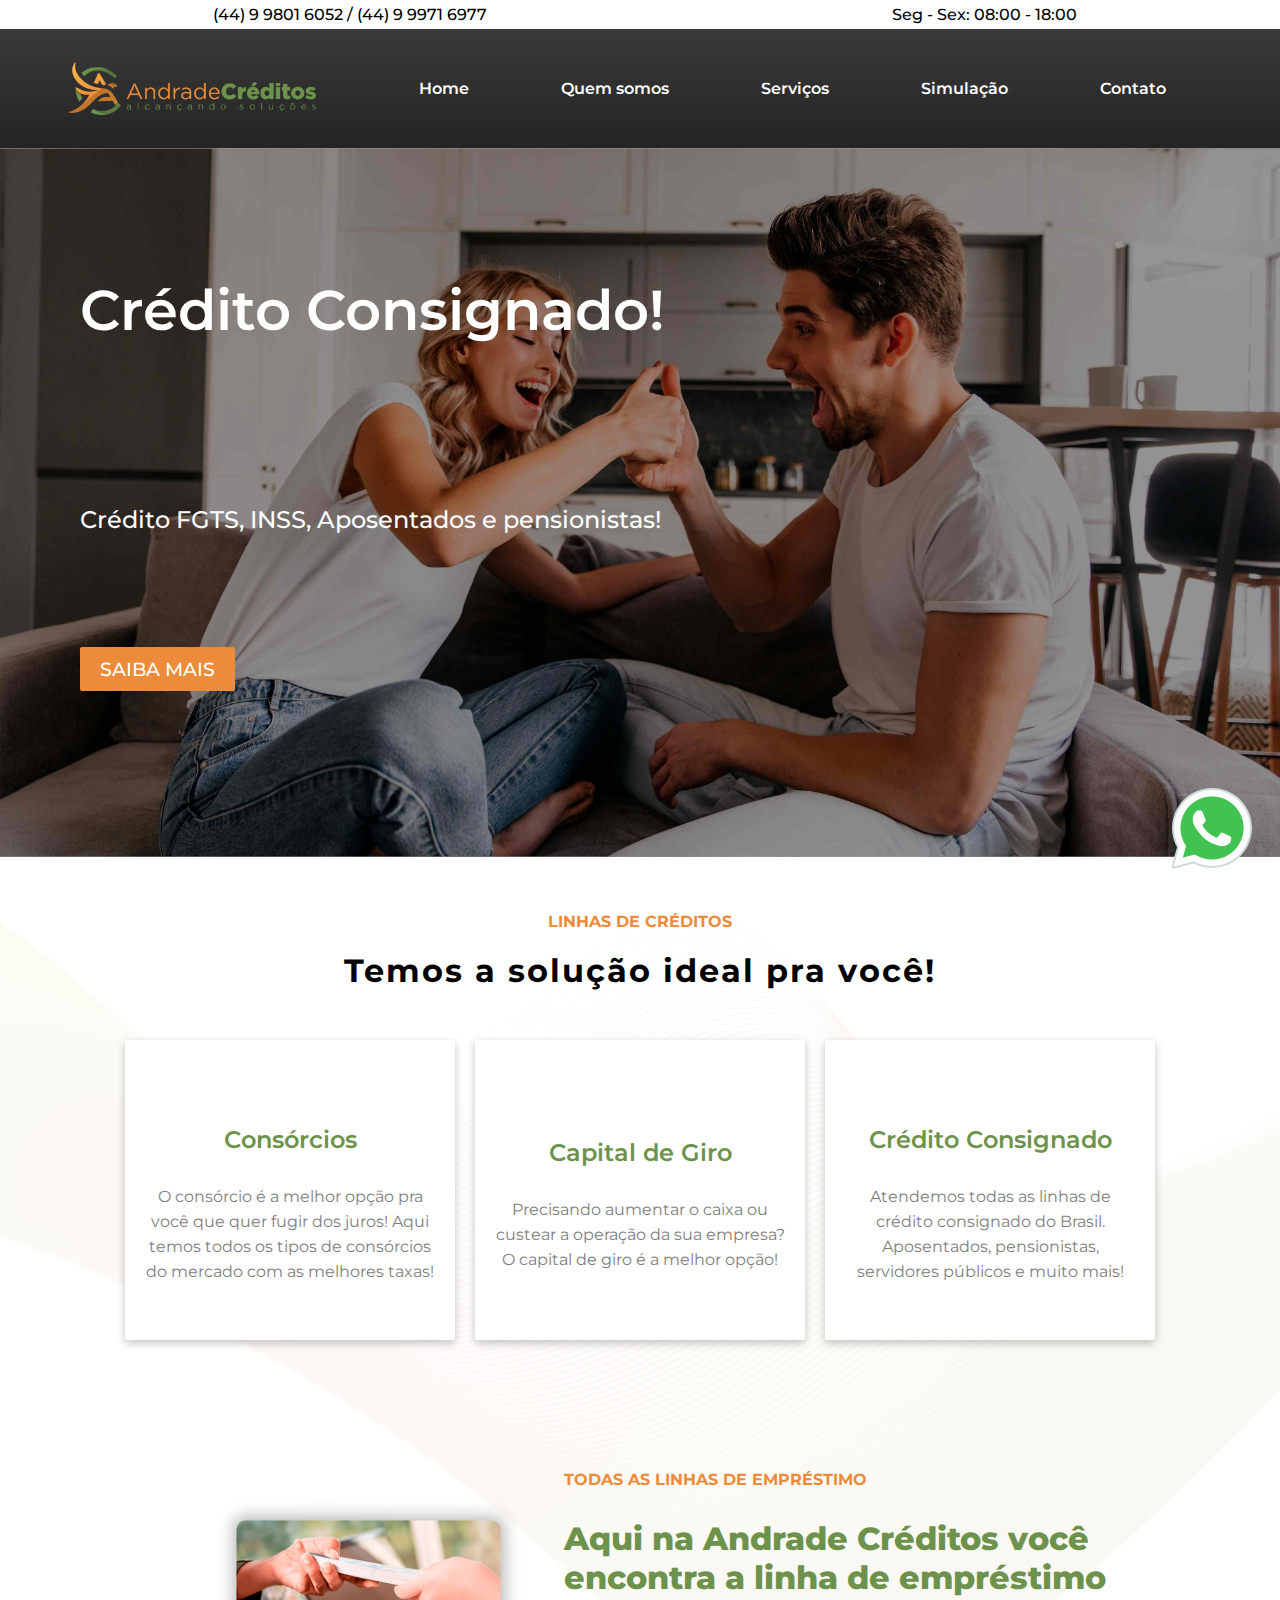
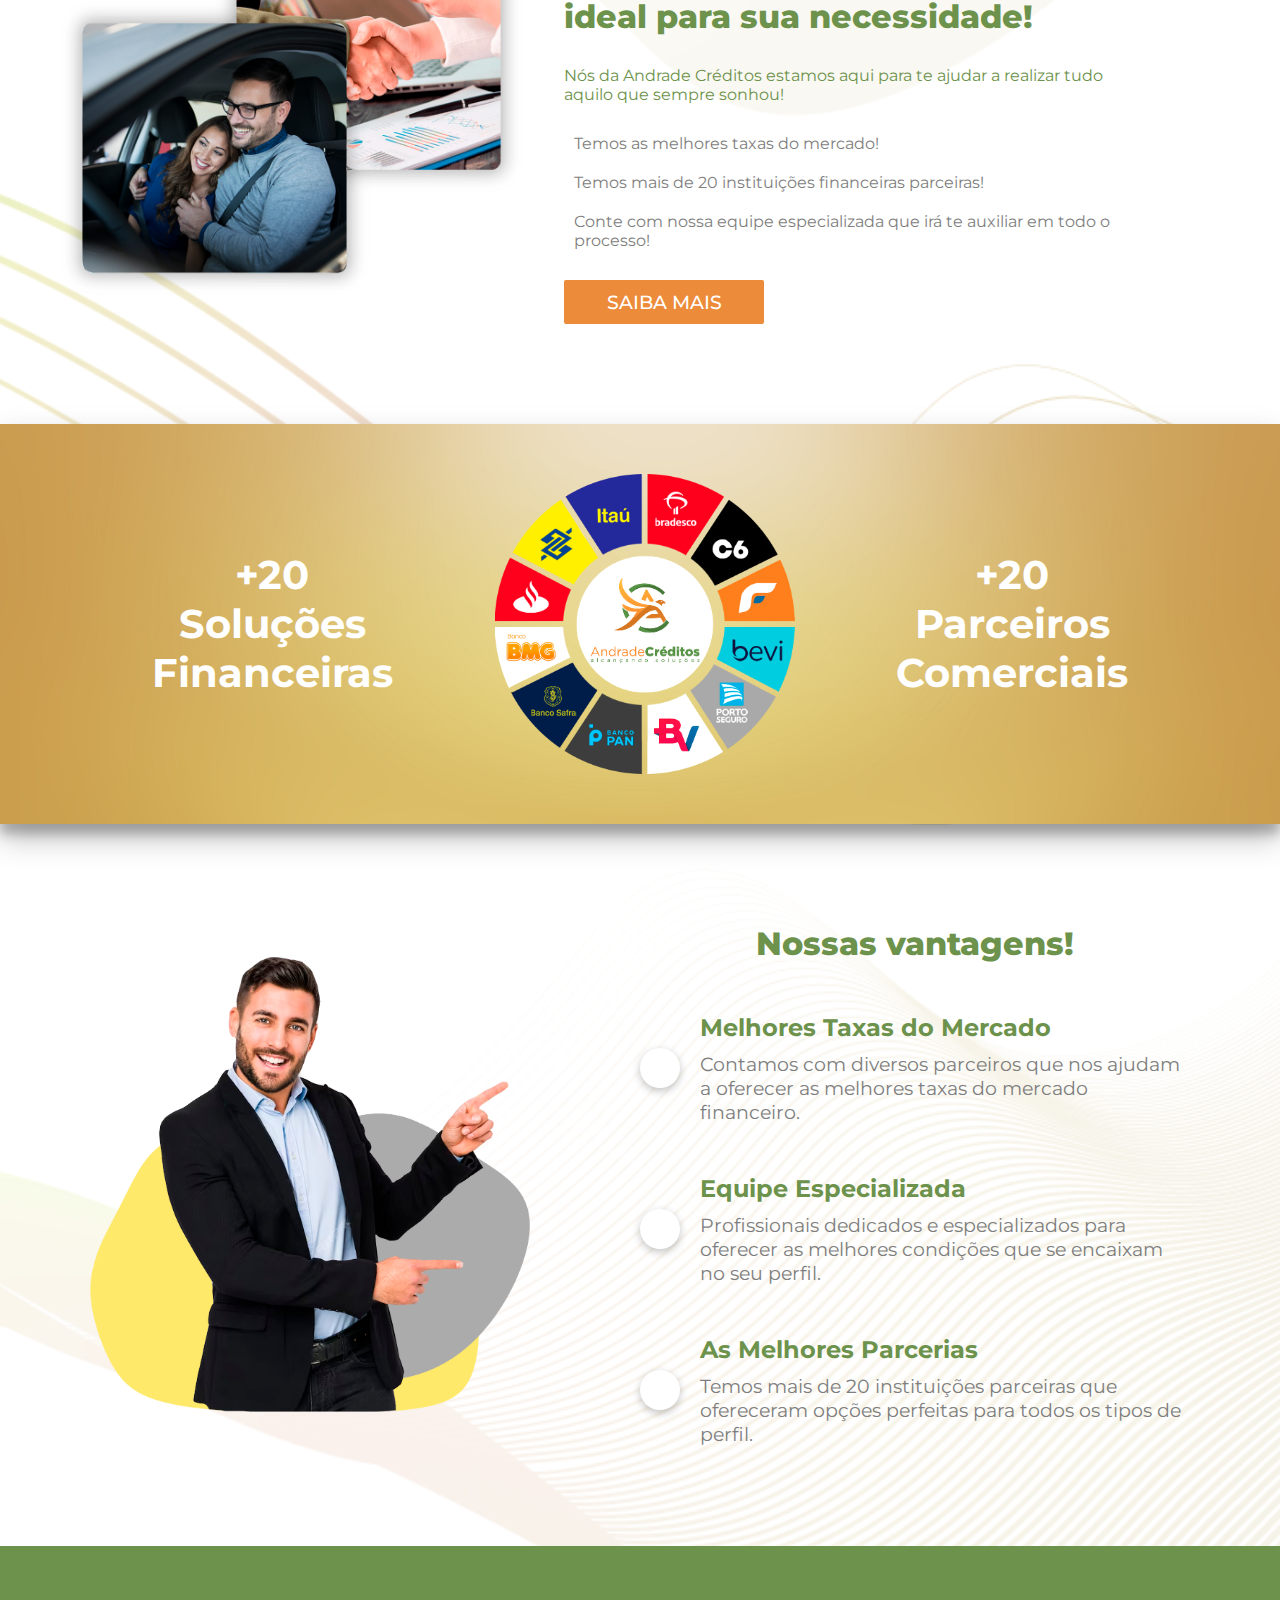
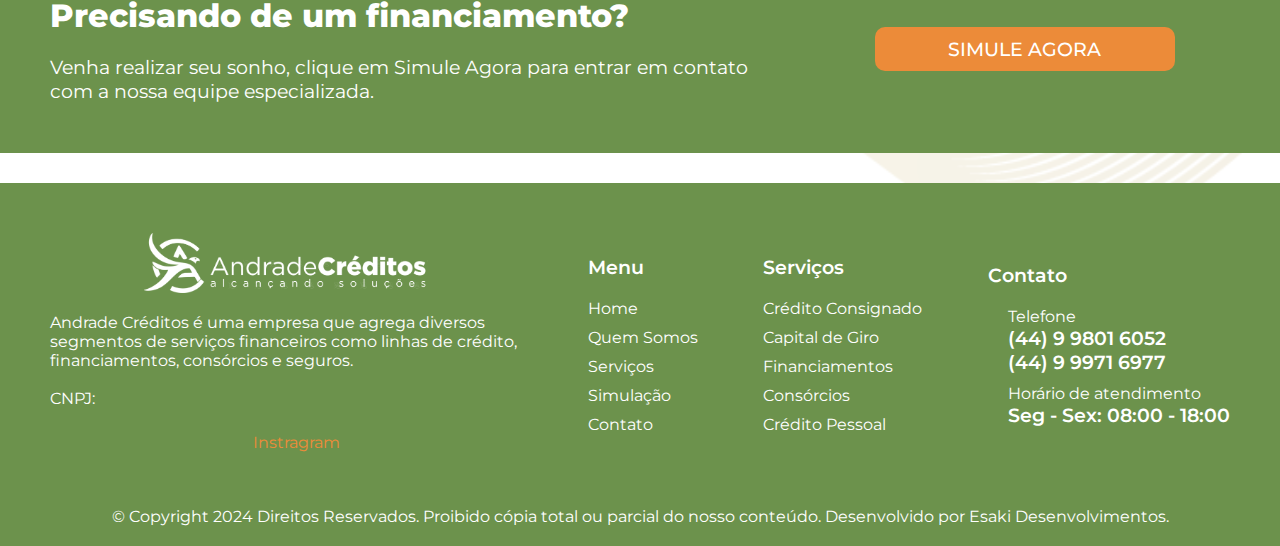
<file: index.html>
<!DOCTYPE html>
<html lang="pt-br">

<head>
    <meta charset="UTF-8">
    <meta name="viewport" content="width=device-width, initial-scale=1.0">
    <link rel="stylesheet" href="https://cdnjs.cloudflare.com/ajax/libs/font-awesome/6.4.2/css/all.min.css"
        integrity="sha512-z3gLpd7yknf1YoNbCzqRKc4qyor8gaKU1qmn+CShxbuBusANI9QpRohGBreCFkKxLhei6S9CQXFEbbKuqLg0DA=="
        crossorigin="anonymous" referrerpolicy="no-referrer" />
    <link rel="preconnect" href="https://fonts.googleapis.com">
    <link rel="preconnect" href="https://fonts.gstatic.com" crossorigin>
    <link href="https://fonts.googleapis.com/css2?family=Montserrat:wght@300;400;500;600;700&display=swap"
        rel="stylesheet">
    <link rel="stylesheet" href="style.css">
    <title>Andrade Créditos - Home</title>
</head>

<body>
    <header class="header header__home">
        <div class="info">
            <div class="informacoes telefone">
                <i class="fa-solid fa-phone"></i>
                <div class="info-content">
                    <span>(44) 9 9801 6052 / (44) 9 9971 6977</span>
                </div>
            </div>
            <!-- <div class="informacoes endereco">
                <i class="fa-solid fa-location-dot"></i>
                <div class="info-content">
                    <span></span>
                </div>
            </div> -->
            <div class="informacoes horario">
                <i class="fa-solid fa-clock"></i>
                <div class=info-content>
                    <span>Seg - Sex: 08:00 - 18:00</span>
                </div>
            </div>
        </div>
        <section class="header__all">


            <div class="header__all-first">
                <div class="menu">
                    <img class="banner" id="logo" src="assets/logo Andrade H.png" alt="Logo Andrade Créditos">
                    <i id="menu-icon" class="fa-solid fa-bars"></i>
                </div>
                <div class="header__all-second">
                    <ul>
                        <li><a href="index.html">Home</a></li>
                        <li><a href="sobreNos.html">Quem somos</a></li>
                        <li><a href="servicos.html">Serviços</a></li>
                        <li><a href="simulacao.html">Simulação</a></li>
                        <li><a href="contato.html">Contato</a></li>
                    </ul>
                </div>
            </div>

            <div class="menu__bar" id="menu__bar">
                <ul class="menu__bar-content">
                    <i class="fa-solid fa-x" id="close-btn"></i>
                    <li><a href="index.html">Home</a></li>
                    <li><a href="sobreNos.html">Quem somos</a></li>
                    <li><a href="servicos.html">Serviços</a></li>
                    <li><a href="simulacao.html">Simulação</a></li>
                    <li><a href="contato.html">Contato</a></li>
                </ul>
            </div>
        </section>
    </header>

    <main>
        <a id="wpp-btn" target="_blank" href="https://wa.me/5544998016052"><img src="assets/wpp-btn.png"
                alt="botão Whatsapp"></a>
        <a id="wpp-btn-mobile" target="_blank" href="https://wa.me/5544998016052"><img src="assets/wpp-btn-mobile.png"
                alt="botão Whatsapp"></a>
        <div class="carousel-container">
            <div class="carousel">
                <div class="carousel-slide">
                    <h2>Crédito Consignado!</h2>
                    <p>Crédito FGTS, INSS, Aposentados e pensionistas!</p>
                    <a href="https://wa.me/44998016052" target="_blank">Saiba Mais</a>
                    <img src="assets/Banner 1.jpg" alt="Imagem 1">
                </div>
                <div class="carousel-slide">
                    <h2>Limpa Nome</h2>
                    <p>Deixa suas dívidas em sigilo total durante 12 meses!</p>
                    <a href="https://wa.me/44998016052" target="_blank">Saiba Mais</a>
                    <img src="assets/Banner 2.jpg" alt="Imagem 2">
                </div>
                <div class="carousel-slide">
                    <h2>Todos os tipos de seguros!</h2>
                    <p>Aqui temos todos os tipos de seguro pra cada necessidade!</p>
                    <a href="https://wa.me/44998016052" target="_blank">Saiba Mais</a>
                    <img src="assets/Banner 3.jpg" alt="Imagem 2">
                </div>
            </div>

            <div class="carousel-container-btns">
                <button id="prev-button"><i class="fa-solid fa-angle-left"></i></button>
                <button id="next-button"><i class="fa-solid fa-angle-right"></i></button>
            </div>
        </div>



        <section class="first__section">
            <h3>linhas de créditos</h3>
            <h2>Temos a solução ideal pra você!</h2>
            <div class="first__section-container">
                <div class="content">
                    <div class="produto">
                        <i class="fa-solid fa-money-check-dollar"></i>
                        <span>Consórcios</span>
                        <p>O consórcio é a melhor opção pra você que quer fugir dos juros! Aqui temos todos os tipos de
                            consórcios do mercado com as melhores taxas! </p>
                    </div>
                </div>
                <div class="content">
                    <div class="produto">
                        <i class="fa-solid fa-house"></i>
                        <span>Capital de Giro</span>
                        <p>Precisando aumentar o caixa ou custear a operação da sua empresa? O capital de giro é a
                            melhor opção!</p>
                    </div>
                </div>
                <div class="content">
                    <div class="produto">
                        <i class="fa-solid fa-sack-dollar"></i>
                        <span>Crédito Consignado</span>
                        <p>Atendemos todas as linhas de crédito consignado do Brasil. Aposentados, pensionistas,
                            servidores públicos e muito mais!</p>
                    </div>
                </div>
            </div>
        </section>

        <section class="second__section">
            <img class="second__section-imagem" src="assets/second section imagem.png" alt="">

            <div class="second__section-conteudo">
                <h3>Todas as linhas de empréstimo</h3>
                <h2>Aqui na Andrade Créditos você encontra a linha de empréstimo ideal para sua necessidade! </h2>
                <p>Nós da Andrade Créditos estamos aqui para te ajudar a realizar tudo aquilo que sempre sonhou! </p>
                <ul>
                    <li>
                        <i class="fa-solid fa-trophy"></i>
                        <p>Temos as melhores taxas do mercado!</p>
                    </li>
                    <li>
                        <i class="fa-solid fa-trophy"></i>
                        <p>Temos mais de 20 instituições financeiras parceiras!</p>
                    </li>
                    <li>
                        <i class="fa-solid fa-trophy"></i>
                        <p>Conte com nossa equipe especializada que irá te auxiliar em todo o processo!</p>
                    </li>
                </ul>

                <a href="simulacao.html">Saiba Mais</a>
            </div>
        </section>

        <section class="third__section" id="third">
            <div class="third__section-container">
                <h2>+20 <br> Soluções <br> Financeiras</h2>
                <img src="assets/roda bancos.png" alt="">
                <h2>+20 <br> Parceiros <br> Comerciais</h2>

            </div>
        </section>

        <section class="fourth__section">
            <div class="fourth__section-content">
                <h2>Nossas vantagens!</h2>
                <div class="fourth__section-content-itens">
                    <i class="fa-solid fa-star"></i>
                    <div class="itens-content">
                        <h3>Melhores Taxas do Mercado</h3>
                        <p>Contamos com diversos parceiros que nos ajudam a oferecer as melhores taxas do mercado
                            financeiro.</p>
                    </div>
                </div>
                <div class="fourth__section-content-itens">
                    <i class="fa-solid fa-arrow-up-right-dots"></i>
                    <div class="itens-content">
                        <h3>Equipe Especializada</h3>
                        <p>Profissionais dedicados e especializados para oferecer as melhores condições que se encaixam
                            no seu perfil.</p>
                    </div>
                </div>
                <div class="fourth__section-content-itens">
                    <i class="fa-solid fa-rocket"></i>
                    <div class="itens-content">
                        <h3>As Melhores Parcerias</h3>
                        <p>Temos mais de 20 instituições parceiras que ofereceram opções perfeitas para todos os tipos
                            de perfil.</p>
                    </div>
                </div>
            </div>

            <img class="fourth__section-image" src="assets/vantagens.png" alt="#">
        </section>

        <section class="fifth__section">
            <div class="fifth__section-all">
                <div class="fifth__section-all-content">
                    <h2>Precisando de um financiamento?</h2>
                    <p>Venha realizar seu sonho, clique em Simule Agora para entrar em contato com a nossa equipe
                        especializada.</p>
                </div>
                <div class="fifth__section-all-link"><a href="simulacao.html">Simule agora</a></div>
            </div>
        </section>
    </main>

    <footer id="footer">
        <div class="footer__content">
            <div class="footer__logo">
                <img src="assets/logo andrade H branco.png" alt="Logo Andrade Créditos">
                <p>Andrade Créditos é uma empresa que agrega diversos segmentos de serviços financeiros como linhas de
                    crédito, financiamentos, consórcios e seguros.
                    <br><br>
                    CNPJ:
                </p>
                <div class="icons">
                    <a target="_blank" href=""><i class="fa-brands fa-instagram"></i></a>
                    <a target="_blank" href="">Instragram</a>
                </div>
            </div>
            <div class="footer__menu footer__itens">
                <span>Menu</span>
                <ul>
                    <li><a href="index.html">Home</a></li>
                    <li><a href="sobreNos.html">Quem Somos</a></li>
                    <li><a href="servicos.html">Serviços</a></li>
                    <li><a href="simulacao.html">Simulação</a></li>
                    <li><a href="contato.html">Contato</a></li>
                </ul>
            </div>
            <div class="footer__servicos footer__itens">
                <span>Serviços</span>
                <ul>
                    <li><a href="servicos.html">Crédito Consignado</a></li>
                    <li><a href="servicos.html">Capital de Giro</a></li>
                    <li><a href="servicos.html">Financiamentos</a></li>
                    <li><a href="servicos.html">Consórcios</a></li>
                    <li><a href="servicos.html">Crédito Pessoal</a></li>
                </ul>
            </div>
            <div class="footer__contato footer__itens">
                <span>Contato</span>
                <ul>
                    <li>
                        <i class="fa-solid fa-phone"></i>
                        <div>
                            <p>Telefone</p>
                            <span>(44) 9 9801 6052 <br> (44) 9 9971 6977</span>
                        </div>
                    </li>
                    <!-- <li>
                        <i class="fa-solid fa-location-dot"></i>
                        <div>
                            <p>Endereço</p>
                            <span></span>
                        </div>
                    </li> -->
                    <li>
                        <i class="fa-solid fa-clock"></i>
                        <div>
                            <p>Horário de atendimento</p>
                            <span>Seg - Sex: 08:00 - 18:00</span>
                        </div>
                    </li>
                </ul>
            </div>
        </div>

        <span class="copy"> &copy; Copyright 2024 Direitos Reservados. Proibido cópia total ou parcial do nosso
            conteúdo.
            Desenvolvido por Esaki Desenvolvimentos.</span>
    </footer>

    <script src="slide.js"></script>
    <script src="menuBar.js"></script>
    <script src="script.js"></script>
</body>

</html>
</file>
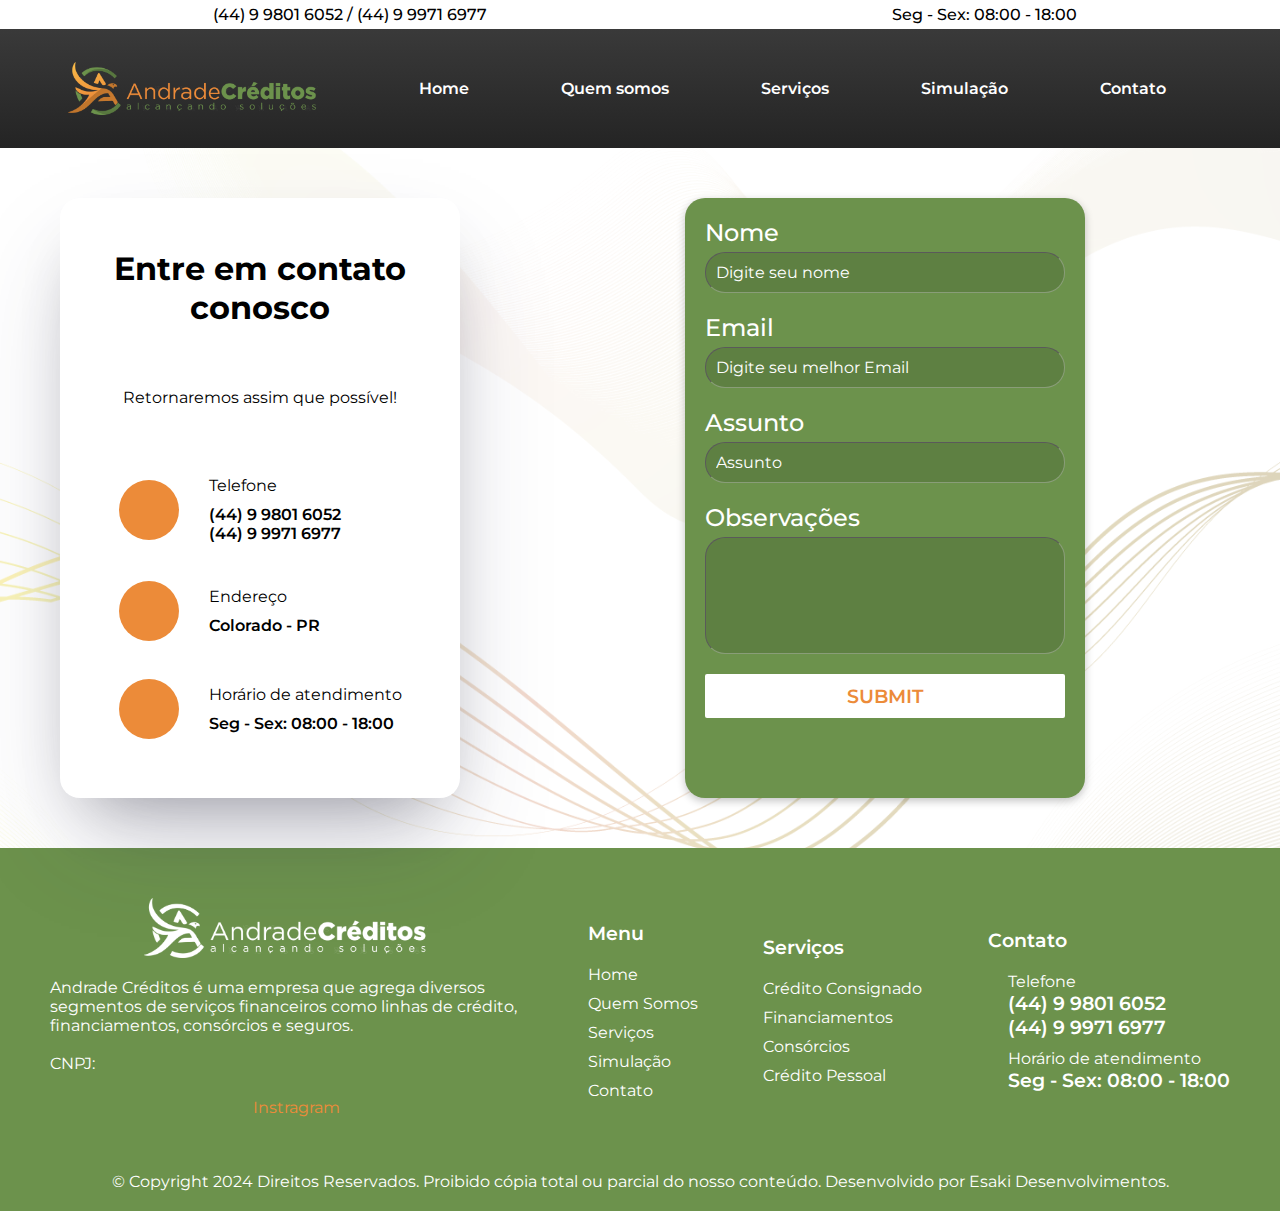
<file: contato.html>
<!DOCTYPE html>
<html lang="pt-br">

<head>
    <meta charset="UTF-8">
    <meta name="viewport" content="width=device-width, initial-scale=1.0">
    <link rel="stylesheet" href="https://cdnjs.cloudflare.com/ajax/libs/font-awesome/6.4.2/css/all.min.css"
        integrity="sha512-z3gLpd7yknf1YoNbCzqRKc4qyor8gaKU1qmn+CShxbuBusANI9QpRohGBreCFkKxLhei6S9CQXFEbbKuqLg0DA=="
        crossorigin="anonymous" referrerpolicy="no-referrer" />
    <link rel="preconnect" href="https://fonts.googleapis.com">
    <link rel="preconnect" href="https://fonts.gstatic.com" crossorigin>
    <link rel="shortcut icon" href="assets/favicon Agi.png" type="image/x-icon">
    <link href="https://fonts.googleapis.com/css2?family=Montserrat:wght@300;400;500;600;700&display=swap"
        rel="stylesheet">
    <link rel="stylesheet" href="style.css">
    <title>Andrade Créditos - Contato</title>
</head>

<body>
    <header class="header header__home">
        <div class="info">
            <div class="informacoes telefone">
                <i class="fa-solid fa-phone"></i>
                <div class="info-content">
                    <span>(44) 9 9801 6052 / (44) 9 9971 6977</span>
                </div>
            </div>
            <!-- <div class="informacoes endereco">
                <i class="fa-solid fa-location-dot"></i>
                <div class="info-content">
                    <span></span>
                </div>
            </div> -->
            <div class="informacoes horario">
                <i class="fa-solid fa-clock"></i>
                <div class=info-content>
                    <span>Seg - Sex: 08:00 - 18:00</span>
                </div>
            </div>
        </div>
        <section class="header__all">


            <div class="header__all-first">
                <div class="menu">
                    <img class="banner" id="logo" src="assets/logo Andrade H.png" alt="Logo Andrade Créditos">
                    <i id="menu-icon" class="fa-solid fa-bars"></i>
                </div>
                <div class="header__all-second">
                    <ul>
                        <li><a href="index.html">Home</a></li>
                        <li><a href="sobreNos.html">Quem somos</a></li>
                        <li><a href="servicos.html">Serviços</a></li>
                        <li><a href="simulacao.html">Simulação</a></li>
                        <li><a href="contato.html">Contato</a></li>
                    </ul>
                </div>
            </div>

            <div class="menu__bar" id="menu__bar">
                <ul class="menu__bar-content">
                    <i class="fa-solid fa-x" id="close-btn"></i>
                    <li><a href="index.html">Home</a></li>
                    <li><a href="sobreNos.html">Quem somos</a></li>
                    <li><a href="servicos.html">Serviços</a></li>
                    <li><a href="simulacao.html">Simulação</a></li>
                    <li><a href="contato.html">Contato</a></li>
                </ul>
            </div>
        </section>
    </header>

    <section class="section__contato">
        <div class="contato">
            <h1>Entre em contato conosco</h1>
            <p>Retornaremos assim que possível!</p>
            <div class="info">
                <div class="informacoes telefone">
                    <i class="fa-solid fa-phone"></i>
                    <div class="info-content">
                        <p>Telefone</p>
                        <span>(44) 9 9801 6052 <br> (44) 9 9971 6977</span>
                    </div>
                </div>
                <div class="informacoes endereco">
                    <i class="fa-solid fa-location-dot"></i>
                    <div class="info-content">
                        <p>Endereço</p>
                        <span>Colorado - PR</span>
                    </div>
                </div>
                <div class="informacoes horario">
                    <i class="fa-solid fa-clock"></i>
                    <div class="info-content">
                        <p>Horário de atendimento</p>
                        <span>Seg - Sex: 08:00 - 18:00</span>
                    </div>
                </div>
            </div>
        </div>
        <div class="form">
            <div class="itens">
                <label for="nome">Nome</label>
                <input id="nome" type="text" name="nome" placeholder="Digite seu nome" required>
            </div>

            <div class="itens">
                <label for="email">Email</label>
                <input id="email" type="email" name="email" placeholder="Digite seu melhor Email" required>
            </div>

            <div class="itens">
                <label for="assunto">Assunto</label>
                <input id="assunto" type="text" name="assunto" placeholder="Assunto" required>
            </div>

            <div class="itens">
                <label for="texto">Observações</label>
                <textarea name="texto" id="texto" cols="30" rows="5"></textarea>
            </div>

            <input id="enviar" class="btn-enviar" type="submit" name="enviar" placeholder="Enviar">
        </div>

    </section>

    <footer id="footer">
        <div class="footer__content">
            <div class="footer__logo">
                <img src="assets/logo andrade H branco.png" alt="Logo Andrade Créditos">
                <p>Andrade Créditos é uma empresa que agrega diversos segmentos de serviços financeiros como linhas de
                    crédito, financiamentos, consórcios e seguros.
                    <br><br>
                    CNPJ:
                </p>
                <div class="icons">
                    <a target="_blank" href=""><i class="fa-brands fa-instagram"></i></a>
                    <a target="_blank" href="">Instragram</a>
                </div>
            </div>
            <div class="footer__menu footer__itens">
                <span>Menu</span>
                <ul>
                    <li><a href="index.html">Home</a></li>
                    <li><a href="sobreNos.html">Quem Somos</a></li>
                    <li><a href="servicos.html">Serviços</a></li>
                    <li><a href="simulacao.html">Simulação</a></li>
                    <li><a href="contato.html">Contato</a></li>
                </ul>
            </div>
            <div class="footer__servicos footer__itens">
                <span>Serviços</span>
                <ul>
                    <li><a href="servicos.html">Crédito Consignado</a></li>
                    <li><a href="servicos.htAndrade Créditos de Giro</a></li>
                    <li><a href=" servicos.html">Financiamentos</a></li>
                    <li><a href="servicos.html">Consórcios</a></li>
                    <li><a href="servicos.html">Crédito Pessoal</a></li>
                </ul>
            </div>
            <div class="footer__contato footer__itens">
                <span>Contato</span>
                <ul>
                    <li>
                        <i class="fa-solid fa-phone"></i>
                        <div>
                            <p>Telefone</p>
                            <span>(44) 9 9801 6052 <br> (44) 9 9971 6977</span>
                        </div>
                    </li>
                    <!-- <li>
                        <i class="fa-solid fa-location-dot"></i>
                        <div>
                            <p>Endereço</p>
                            <span></span>
                        </div>
                    </li> -->
                    <li>
                        <i class="fa-solid fa-clock"></i>
                        <div>
                            <p>Horário de atendimento</p>
                            <span>Seg - Sex: 08:00 - 18:00</span>
                        </div>
                    </li>
                </ul>
            </div>
        </div>

        <span class="copy"> &copy; Copyright 2024 Direitos Reservados. Proibido cópia total ou parcial do nosso
            conteúdo.
            Desenvolvido por Esaki Desenvolvimentos.</span>
    </footer>

    <script src="menuBar.js"></script>
    <script src="contato.js"></script>
</body>

</html>
</file>
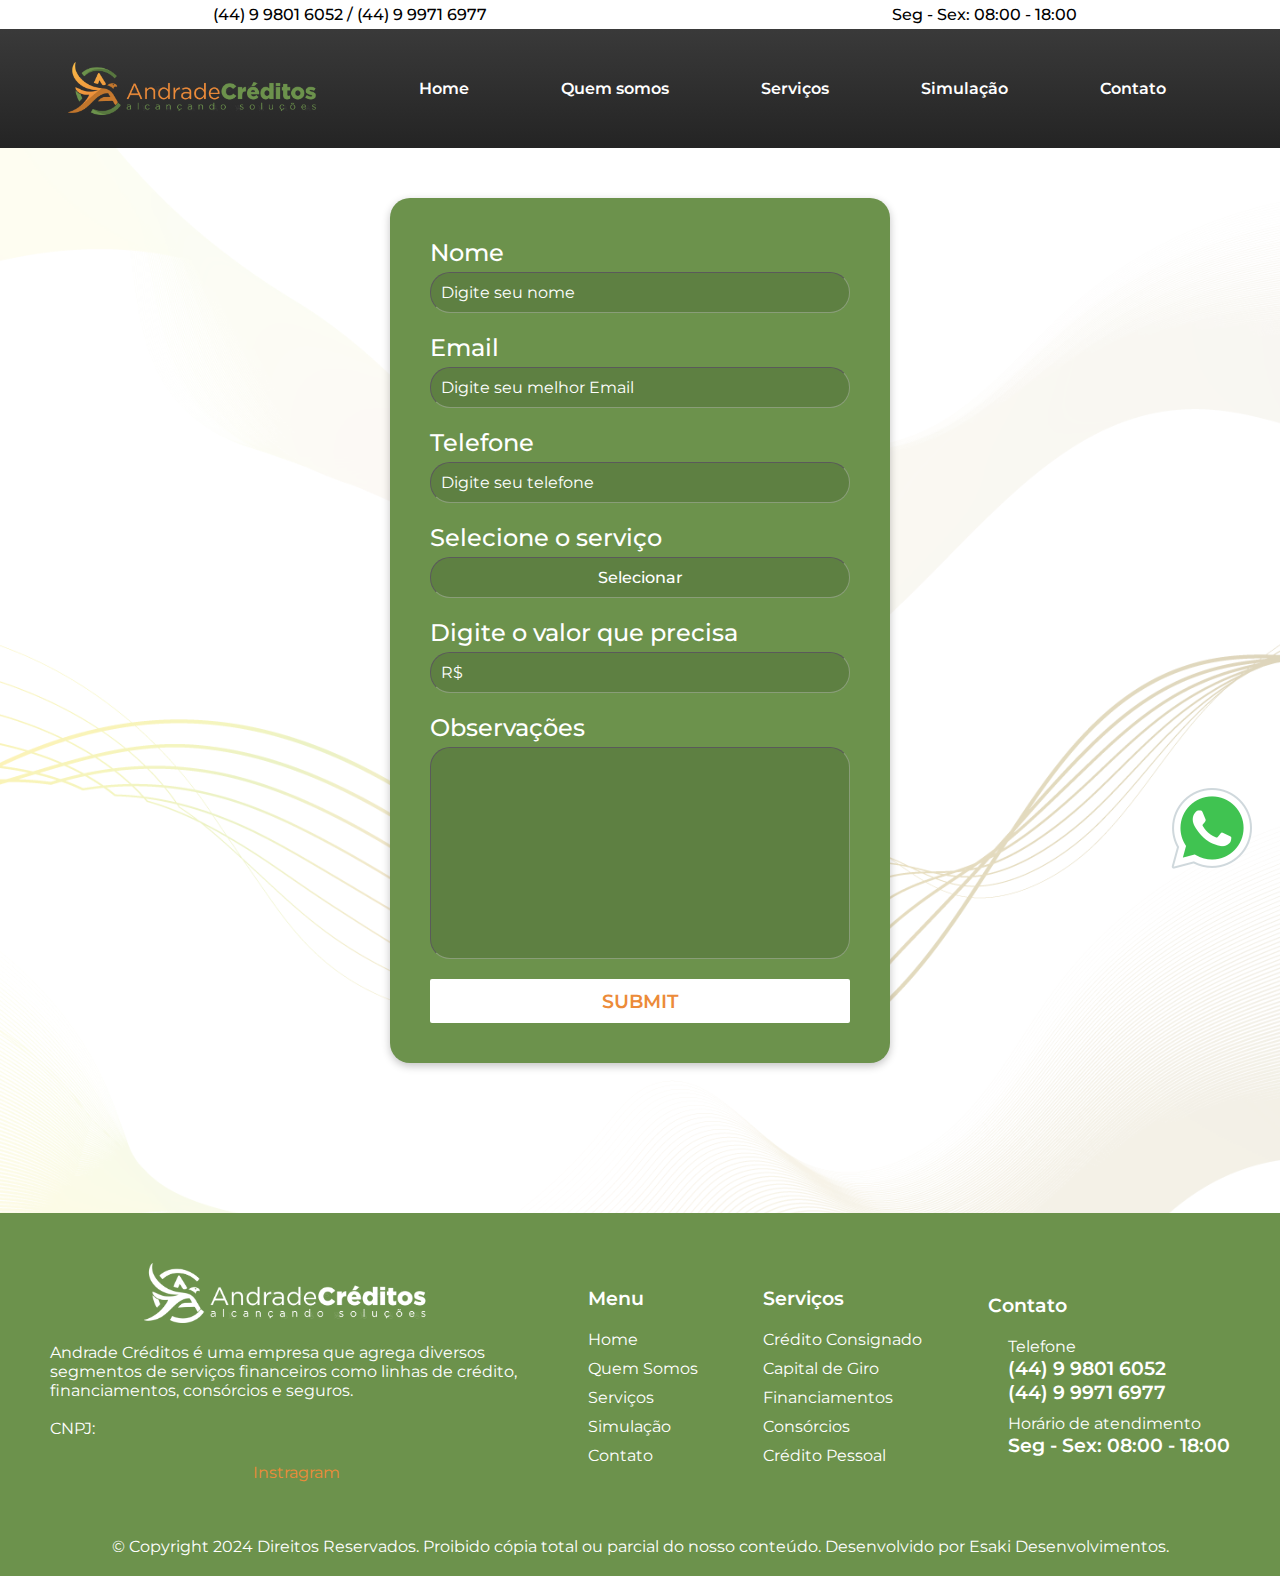
<file: simulacao.html>
<!DOCTYPE html>
<html lang="pt-br">

<head>
    <meta charset="UTF-8">
    <meta name="viewport" content="width=device-width, initial-scale=1.0">
    <link rel="stylesheet" href="https://cdnjs.cloudflare.com/ajax/libs/font-awesome/6.4.2/css/all.min.css"
        integrity="sha512-z3gLpd7yknf1YoNbCzqRKc4qyor8gaKU1qmn+CShxbuBusANI9QpRohGBreCFkKxLhei6S9CQXFEbbKuqLg0DA=="
        crossorigin="anonymous" referrerpolicy="no-referrer" />
    <link rel="preconnect" href="https://fonts.googleapis.com">
    <link rel="preconnect" href="https://fonts.gstatic.com" crossorigin>
    <link rel="shortcut icon" href="assets/favicon Agi.png" type="image/x-icon">
    <link href="https://fonts.googleapis.com/css2?family=Montserrat:wght@300;400;500;600;700&display=swap"
        rel="stylesheet">
    <link rel="stylesheet" href="style.css">
    <title>Andrade Créditos - Simulação</title>
</head>

<body>
    <header class="header header__home">
        <div class="info">
            <div class="informacoes telefone">
                <i class="fa-solid fa-phone"></i>
                <div class="info-content">
                    <span>(44) 9 9801 6052 / (44) 9 9971 6977</span>
                </div>
            </div>
            <!-- <div class="informacoes endereco">
                <i class="fa-solid fa-location-dot"></i>
                <div class="info-content">
                    <span></span>
                </div>
            </div> -->
            <div class="informacoes horario">
                <i class="fa-solid fa-clock"></i>
                <div class=info-content>
                    <span>Seg - Sex: 08:00 - 18:00</span>
                </div>
            </div>
        </div>
        <section class="header__all">


            <div class="header__all-first">
                <div class="menu">
                    <img class="banner" id="logo" src="assets/logo Andrade H.png" alt="Logo Andrade Créditos">
                    <i id="menu-icon" class="fa-solid fa-bars"></i>
                </div>
                <div class="header__all-second">
                    <ul>
                        <li><a href="index.html">Home</a></li>
                        <li><a href="sobreNos.html">Quem somos</a></li>
                        <li><a href="servicos.html">Serviços</a></li>
                        <li><a href="simulacao.html">Simulação</a></li>
                        <li><a href="contato.html">Contato</a></li>
                    </ul>
                </div>
            </div>

            <div class="menu__bar" id="menu__bar">
                <ul class="menu__bar-content">
                    <i class="fa-solid fa-x" id="close-btn"></i>
                    <li><a href="index.html">Home</a></li>
                    <li><a href="sobreNos.html">Quem somos</a></li>
                    <li><a href="servicos.html">Serviços</a></li>
                    <li><a href="simulacao.html">Simulação</a></li>
                    <li><a href="contato.html">Contato</a></li>
                </ul>
            </div>
        </section>
    </header>

    <main class="main__simulacao">
        <a id="wpp-btn" target="_blank" href="https://wa.me/5544998016052"><img src="assets/wpp-btn.png"
                alt="botão Whatsapp"></a>
        <a id="wpp-btn-mobile" target="_blank" href="https://wa.me/5544998016052"><img src="assets/wpp-btn-mobile.png"
                alt="botão Whatsapp"></a>
        <section class="form">
            <div class="itens">
                <label for="nome">Nome</label>
                <input id="nome" type="text" name="nome" placeholder="Digite seu nome" required>
            </div>

            <div class="itens">
                <label for="email">Email</label>
                <input id="email" type="email" name="email" placeholder="Digite seu melhor Email" required>
            </div>

            <div class="itens">
                <label for="telefone">Telefone</label>
                <input id="telefone" type="tel" name="telefone" placeholder="Digite seu telefone" required>
            </div>

            <div class="itens">
                <label for="servico">Selecione o serviço</label>
                <button id="btn-selecionar">Selecionar</button>
            </div>

            <div class="servicos" id="servicos">
                <button class="botao-servicos" value="consignado">Crédito Consignado</button>
                <button class="botao-servicos" value="pessoal">Crédito Pessoal</button>
                <button class="botao-servicos" value="rural">Crédito Rural</button>
                <button class="botao-servicos" value="limpaNome">Limpa nome</button>
                <button class="botao-servicos" value="seguro">Seguros</button>
                <button class="botao-servicos" value="consorcio">Consórcios</button>
                <button class="botao-servicos" value="solar">Energia solar</button>
                <button class="botao-servicos" value="giro">Capital de giro</button>
                <button class="botao-servicos" value="veiculo">Financiamento veicular</button>
                <button class="botao-servicos" value="reveicular">Refinanciamento veicular</button>
                <button class="botao-servicos" value="residencia">Financiamento residencial</button>
                <button class="botao-servicos" value="reresidencia">Refinanciamento residencial</button>
            </div>

            <div class="itens">
                <label for="valor">Digite o valor que precisa</label>
                <input id="valor" value="R$" type="tel" name="valor" placeholder="Preciso de R$..?">
            </div>

            <div class="itens">
                <label for="texto">Observações</label>
                <textarea name="texto" id="texto" cols="30" rows="10"></textarea>
            </div>

            <input id="enviar" class="btn-enviar" type="submit" name="enviar" placeholder="Enviar">
        </section>
    </main>

    <footer id="footer">
        <div class="footer__content">
            <div class="footer__logo">
                <img src="assets/logo andrade H branco.png" alt="Logo Andrade Créditos">
                <p>Andrade Créditos é uma empresa que agrega diversos segmentos de serviços financeiros como linhas de
                    crédito, financiamentos, consórcios e seguros.
                    <br><br>
                    CNPJ:
                </p>
                <div class="icons">
                    <a target="_blank" href=""><i class="fa-brands fa-instagram"></i></a>
                    <a target="_blank" href="">Instragram</a>
                </div>
            </div>
            <div class="footer__menu footer__itens">
                <span>Menu</span>
                <ul>
                    <li><a href="index.html">Home</a></li>
                    <li><a href="sobreNos.html">Quem Somos</a></li>
                    <li><a href="servicos.html">Serviços</a></li>
                    <li><a href="simulacao.html">Simulação</a></li>
                    <li><a href="contato.html">Contato</a></li>
                </ul>
            </div>
            <div class="footer__servicos footer__itens">
                <span>Serviços</span>
                <ul>
                    <li><a href="servicos.html">Crédito Consignado</a></li>
                    <li><a href="servicos.html">Capital de Giro</a></li>
                    <li><a href="servicos.html">Financiamentos</a></li>
                    <li><a href="servicos.html">Consórcios</a></li>
                    <li><a href="servicos.html">Crédito Pessoal</a></li>
                </ul>
            </div>
            <div class="footer__contato footer__itens">
                <span>Contato</span>
                <ul>
                    <li>
                        <i class="fa-solid fa-phone"></i>
                        <div>
                            <p>Telefone</p>
                            <span>(44) 9 9801 6052 <br> (44) 9 9971 6977</span>
                        </div>
                    </li>
                    <!-- <li>
                        <i class="fa-solid fa-location-dot"></i>
                        <div>
                            <p>Endereço</p>
                            <span></span>
                        </div>
                    </li> -->
                    <li>
                        <i class="fa-solid fa-clock"></i>
                        <div>
                            <p>Horário de atendimento</p>
                            <span>Seg - Sex: 08:00 - 18:00</span>
                        </div>
                    </li>
                </ul>
            </div>
        </div>

        <span class="copy"> &copy; Copyright 2024 Direitos Reservados. Proibido cópia total ou parcial do nosso
            conteúdo.
            Desenvolvido por Esaki Desenvolvimentos.</span>
    </footer>

    <script src="menuBar.js"></script>
    <script src="simulacao.js"></script>
</body>

</html>
</file>
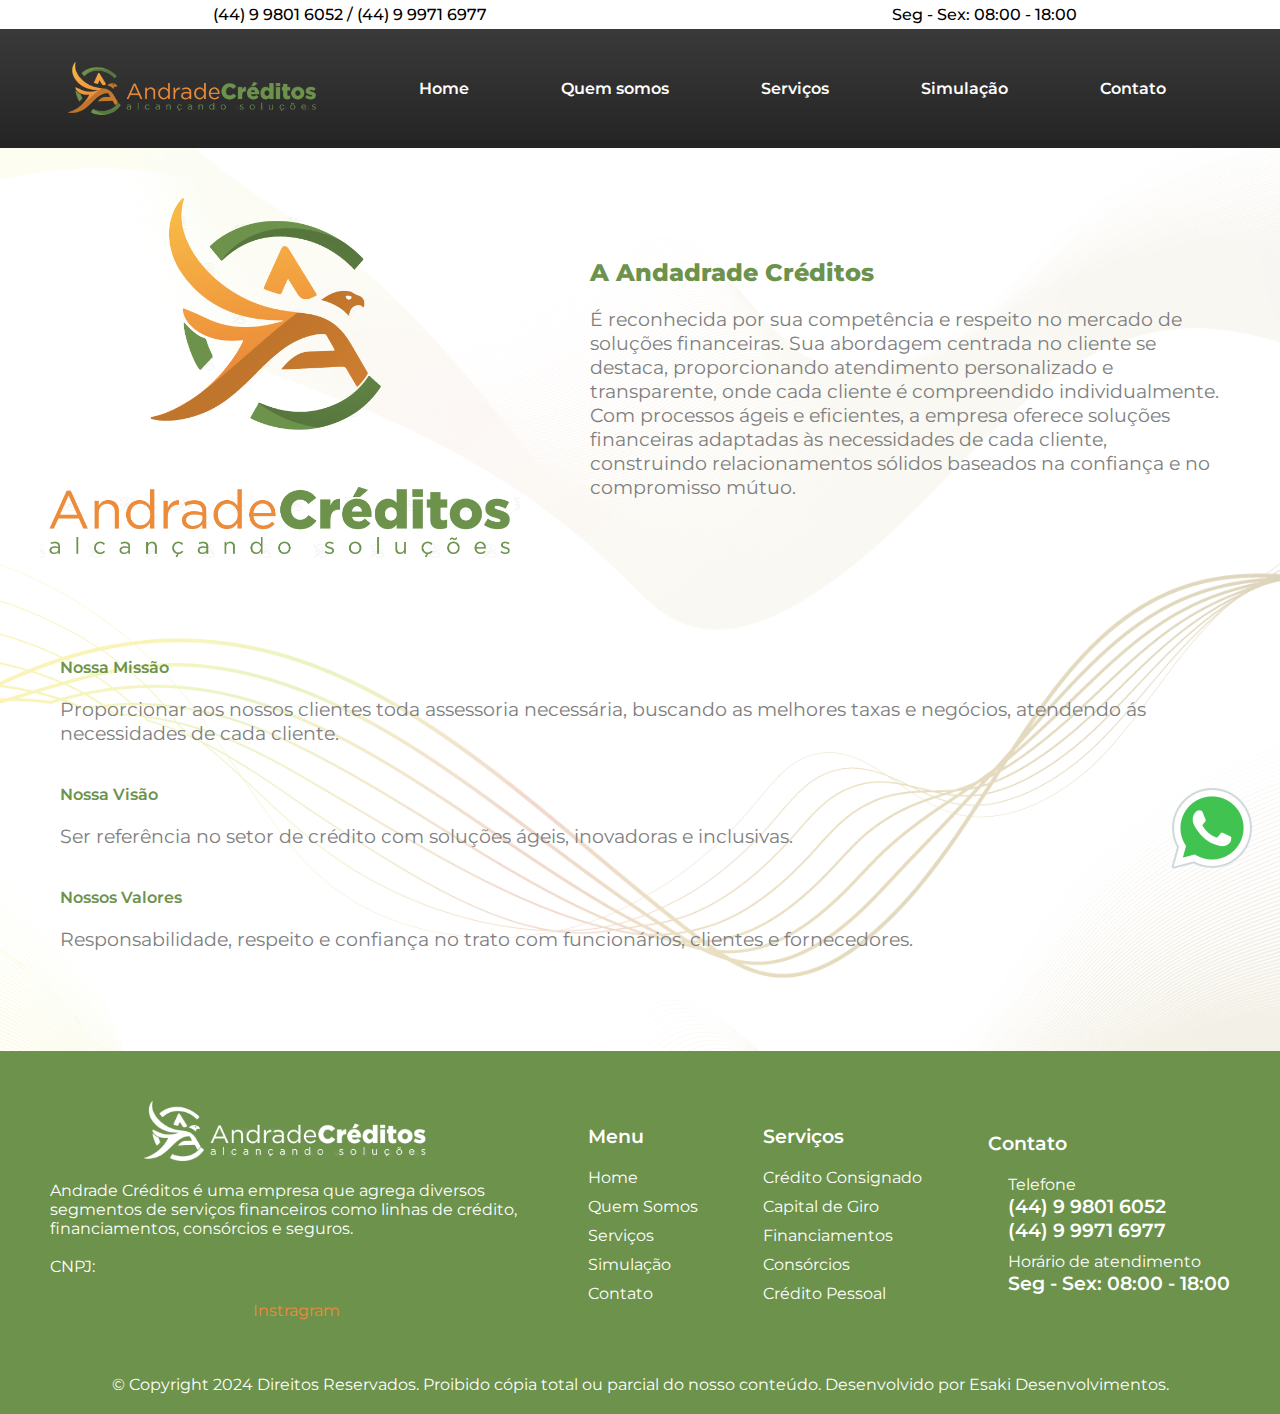
<file: sobreNos.html>
<!DOCTYPE html>
<html lang="pt-br">

<head>
    <meta charset="UTF-8">
    <meta name="viewport" content="width=device-width, initial-scale=1.0">
    <link rel="stylesheet" href="https://cdnjs.cloudflare.com/ajax/libs/font-awesome/6.4.2/css/all.min.css"
        integrity="sha512-z3gLpd7yknf1YoNbCzqRKc4qyor8gaKU1qmn+CShxbuBusANI9QpRohGBreCFkKxLhei6S9CQXFEbbKuqLg0DA=="
        crossorigin="anonymous" referrerpolicy="no-referrer" />
    <link rel="preconnect" href="https://fonts.googleapis.com">
    <link rel="preconnect" href="https://fonts.gstatic.com" crossorigin>
    <link rel="shortcut icon" href="assets/favicon Agi.png" type="image/x-icon">
    <link href="https://fonts.googleapis.com/css2?family=Montserrat:wght@300;400;500;600;700&display=swap"
        rel="stylesheet">
    <link rel="stylesheet" href="style.css">
    <title>Andrade Créditos - Sobre nós</title>
</head>

<body>
    <header class="header header__home">
        <div class="info">
            <div class="informacoes telefone">
                <i class="fa-solid fa-phone"></i>
                <div class="info-content">
                    <span>(44) 9 9801 6052 / (44) 9 9971 6977</span>
                </div>
            </div>
            <!-- <div class="informacoes endereco">
                <i class="fa-solid fa-location-dot"></i>
                <div class="info-content">
                    <span></span>
                </div>
            </div> -->
            <div class="informacoes horario">
                <i class="fa-solid fa-clock"></i>
                <div class=info-content>
                    <span>Seg - Sex: 08:00 - 18:00</span>
                </div>
            </div>
        </div>
        <section class="header__all">


            <div class="header__all-first">
                <div class="menu">
                    <img class="banner" id="logo" src="assets/logo Andrade H.png" alt="Logo Andrade Créditos">
                    <i id="menu-icon" class="fa-solid fa-bars"></i>
                </div>
                <div class="header__all-second">
                    <ul>
                        <li><a href="index.html">Home</a></li>
                        <li><a href="sobreNos.html">Quem somos</a></li>
                        <li><a href="servicos.html">Serviços</a></li>
                        <li><a href="simulacao.html">Simulação</a></li>
                        <li><a href="contato.html">Contato</a></li>
                    </ul>
                </div>
            </div>

            <div class="menu__bar" id="menu__bar">
                <ul class="menu__bar-content">
                    <i class="fa-solid fa-x" id="close-btn"></i>
                    <li><a href="index.html">Home</a></li>
                    <li><a href="sobreNos.html">Quem somos</a></li>
                    <li><a href="servicos.html">Serviços</a></li>
                    <li><a href="simulacao.html">Simulação</a></li>
                    <li><a href="contato.html">Contato</a></li>
                </ul>
            </div>
        </section>
    </header>

    <main>
        <a id="wpp-btn" target="_blank" href="https://wa.me/5544998016052"><img src="assets/wpp-btn.png"
                alt="botão Whatsapp"></a>
        <a id="wpp-btn-mobile" target="_blank" href="https://wa.me/5544998016052"><img src="assets/wpp-btn-mobile.png"
                alt="botão Whatsapp"></a>
        <section class="first__section-sobrenos">
            <img id="first__section-img" src="assets/logo andrade V.png" alt="Pessoas trabalhando">
            <div class="first__section-content">
                <h1>A Andadrade Créditos</h1>
                <p>É reconhecida por sua competência e respeito no mercado de soluções financeiras.
                    Sua abordagem centrada no cliente se destaca, proporcionando atendimento personalizado e
                    transparente, onde cada cliente é compreendido individualmente. Com processos ágeis e eficientes, a
                    empresa oferece soluções financeiras adaptadas às necessidades de cada cliente, construindo
                    relacionamentos sólidos baseados na confiança e no compromisso mútuo.
                </p>
            </div>
        </section>

        <section class="second__section">
            <div class="second-content">
                <span>Nossa Missão</span>
                <p>Proporcionar aos nossos clientes toda assessoria necessária, buscando as melhores taxas e negócios,
                    atendendo ás necessidades de cada cliente.</p>
            </div>
            <div class="second-content">
                <span>Nossa Visão</span>
                <p>Ser referência no setor de crédito com soluções ágeis, inovadoras e inclusivas. </p>
            </div>
            <div class="second-content">
                <span>Nossos Valores</span>
                <p>Responsabilidade, respeito e confiança no trato com funcionários, clientes e fornecedores.
                </p>
            </div>
        </section>
    </main>

    <footer id="footer">
        <div class="footer__content">
            <div class="footer__logo">
                <img src="assets/logo andrade H branco.png" alt="Logo Andrade Créditos">
                <p>Andrade Créditos é uma empresa que agrega diversos segmentos de serviços financeiros como linhas de
                    crédito, financiamentos, consórcios e seguros.
                    <br><br>
                    CNPJ:
                </p>
                <div class="icons">
                    <a target="_blank" href=""><i class="fa-brands fa-instagram"></i></a>
                    <a target="_blank" href="">Instragram</a>
                </div>
            </div>
            <div class="footer__menu footer__itens">
                <span>Menu</span>
                <ul>
                    <li><a href="index.html">Home</a></li>
                    <li><a href="sobreNos.html">Quem Somos</a></li>
                    <li><a href="servicos.html">Serviços</a></li>
                    <li><a href="simulacao.html">Simulação</a></li>
                    <li><a href="contato.html">Contato</a></li>
                </ul>
            </div>
            <div class="footer__servicos footer__itens">
                <span>Serviços</span>
                <ul>
                    <li><a href="servicos.html">Crédito Consignado</a></li>
                    <li><a href="servicos.html">Capital de Giro</a></li>
                    <li><a href="servicos.html">Financiamentos</a></li>
                    <li><a href="servicos.html">Consórcios</a></li>
                    <li><a href="servicos.html">Crédito Pessoal</a></li>
                </ul>
            </div>
            <div class="footer__contato footer__itens">
                <span>Contato</span>
                <ul>
                    <li>
                        <i class="fa-solid fa-phone"></i>
                        <div>
                            <p>Telefone</p>
                            <span>(44) 9 9801 6052 <br> (44) 9 9971 6977</span>
                        </div>
                    </li>
                    <!-- <li>
                        <i class="fa-solid fa-location-dot"></i>
                        <div>
                            <p>Endereço</p>
                            <span></span>
                        </div>
                    </li> -->
                    <li>
                        <i class="fa-solid fa-clock"></i>
                        <div>
                            <p>Horário de atendimento</p>
                            <span>Seg - Sex: 08:00 - 18:00</span>
                        </div>
                    </li>
                </ul>
            </div>
        </div>

        <span class="copy"> &copy; Copyright 2024 Direitos Reservados. Proibido cópia total ou parcial do nosso
            conteúdo.
            Desenvolvido por Esaki Desenvolvimentos.</span>
    </footer>

    <script src="menuBar.js"></script>
</body>

</html>
</file>
<file: style.css>
@import url("https://fonts.googleapis.com/css2?family=Montserrat:wght@300;400;500;600;700&display=swap");
.header {
  background: linear-gradient(to bottom, #3f3f3f, #242424);
  height: auto;
}
.header .info {
  padding: 5px;
  display: flex;
  justify-content: space-around;
  color: #000;
  background-color: #fff;
}
.header .info .informacoes {
  display: flex;
  align-items: center;
  gap: 10px;
  font-weight: 500;
}
.header .info .informacoes i {
  color: #EC8B39;
}
.header .header__all {
  margin: 0 auto;
  max-width: 1200px;
  height: 100%;
  display: flex;
  flex-direction: column;
  justify-content: space-around;
}
.header .header__all-first {
  margin: 20px 0;
  display: flex;
  align-items: center;
  justify-content: space-around;
}
.header .header__all-first .menu {
  display: flex;
  align-items: center;
}
.header .header__all-first #menu-icon {
  display: none;
}
.header .header__all-first #logo {
  width: 250px;
}
.header .header__all-first .header__all-second {
  width: 70%;
  display: flex;
  justify-content: center;
  padding: 30px 0;
  border-radius: 20px;
}
.header .header__all-first .header__all-second ul {
  width: 100%;
  padding: 0;
  display: flex;
  list-style: none;
  justify-content: space-around;
}
.header .header__all-first .header__all-second ul li {
  text-align: center;
}
.header .header__all-first .header__all-second ul li a {
  padding: 5px;
  text-decoration: none;
  color: #fff;
  font-size: 1rem;
  font-weight: 600;
  transition: 0.5s;
}
.header .header__all-first .header__all-second ul li a:hover {
  border-bottom: 1px solid #fff;
}
.header .menu__bar {
  display: none;
}

main {
  max-width: 100vw;
}
main #wpp-btn {
  margin: 20px;
  z-index: 999;
  position: fixed;
  bottom: 0;
  right: 0;
  animation: wpp-btn 1s ease-in-out infinite;
}
main #wpp-btn:hover {
  animation: none;
}
main #wpp-btn-mobile {
  display: none;
}
@keyframes wpp-btn {
  0% {
    bottom: 0;
  }
  50% {
    bottom: 30px;
  }
  100% {
    bottom: 0;
  }
}
main .carousel-container {
  width: 100%;
  margin: 0px auto;
  overflow: hidden;
  position: relative;
}
main .carousel-container-btns {
  width: 100%;
  justify-content: space-between;
  display: flex;
  position: absolute;
  z-index: 999;
  top: 50%;
  left: 0;
}
main .carousel-container-btns button {
  width: 60px;
  height: 60px;
  cursor: pointer;
  background: none;
  border: none;
}
main .carousel-container-btns button i {
  font-size: 3rem;
  color: #fff;
}
main .carousel {
  display: flex;
  transition: transform 0.3s ease;
}
main .carousel-slide {
  width: 100%;
  position: relative;
}
main .carousel-slide h2 {
  z-index: 999;
  width: 90%;
  position: absolute;
  top: 18%;
  left: 80px;
  font-size: 3.5rem;
  font-weight: 600;
  color: #fff;
}
main .carousel-slide p {
  z-index: 999;
  width: 80%;
  position: absolute;
  top: 50%;
  left: 80px;
  font-size: 1.5rem;
  font-weight: 500;
  color: #fff;
}
main .carousel-slide a {
  width: auto;
  text-align: center;
  text-decoration: none;
  text-transform: uppercase;
  padding: 10px 20px;
  border-radius: 2px;
  background-color: #EC8B39;
  color: #fff;
  font-size: 1.2rem;
  font-weight: 500;
  transition: 0.5s;
  position: absolute;
  top: 70%;
  left: 80px;
  z-index: 999;
}
main .carousel-slide a:hover {
  background-color: #6C924C;
  color: #fff;
}
main .carousel-slide img {
  width: 100vw;
  filter: brightness(60%);
}
main .carousel-slide {
  width: 100%;
}
main .carousel-slide img {
  width: 100vw;
}

@media (max-width: 1000px) {
  .header {
    height: 150px;
  }
  .header .info {
    display: none;
    padding: 5px;
    justify-content: space-around;
    color: #000;
    background-color: #fff;
  }
  .header .info .informacoes {
    display: none;
    align-items: center;
    gap: 10px;
    font-weight: 500;
  }
  .header .info .informacoes i {
    color: #EC8B39;
  }
  .header .header__all {
    padding: 1rem;
    display: flex;
    flex-direction: column;
  }
  .header .header__all-first {
    display: flex;
    flex-direction: column;
    align-items: center;
    justify-content: space-around;
  }
  .header .header__all-first #logo {
    width: 200px;
  }
  .header .header__all-first .menu {
    width: 100%;
    display: flex;
    justify-content: space-evenly;
    align-items: center;
  }
  .header .header__all-first #menu-icon {
    color: #fff;
    font-size: 1.5rem;
    display: inline;
  }
  .header .header__all .header__all-second {
    display: none;
  }
  .header .header__all .header__all-second ul {
    display: none;
  }
  .header .header__all .header__all-second ul li {
    display: none;
  }
  .header .header__all .header__all-second ul li a {
    display: none;
    padding: 5px;
    border-radius: 10px;
    text-decoration: none;
    color: #fff;
    font-size: 1rem;
    font-weight: 600;
    transition: 0.5s;
  }
  .header .header__all .header__all-second ul li a:hover {
    color: #6C924C;
    background-color: #fff;
  }
  .header .menu__bar {
    background-color: #EC8B39;
    position: absolute;
    top: -200%;
    left: 0;
    display: flex;
    justify-content: center;
    align-items: center;
    width: 100%;
    height: 100vh;
    z-index: 999;
  }
  .header .menu__bar .menu__bar-content {
    list-style: none;
    display: flex;
    flex-direction: column;
    gap: 50px;
    align-items: center;
  }
  .header .menu__bar .menu__bar-content a {
    text-decoration: none;
    color: #fff;
    font-size: 1.5rem;
    font-weight: 600;
  }
  .header .menu__bar .menu__bar-content i {
    font-size: 1.5rem;
    color: #6C924C;
  }
  main {
    max-width: 100vw;
  }
  main .carousel-container {
    width: 100%;
    margin: 0px auto;
    overflow: hidden;
  }
  main .carousel-container-btns {
    display: none;
    width: 100%;
    justify-content: space-between;
    display: flex;
    position: absolute;
    z-index: 999;
    top: 50%;
    left: 0;
  }
  main .carousel-container-btns button {
    display: none;
    width: 60px;
    height: 60px;
    cursor: pointer;
    background: none;
    border: none;
  }
  main .carousel-container-btns button i {
    font-size: 3rem;
    color: #fff;
  }
  main .carousel {
    display: flex;
    transition: transform 0.3s ease;
  }
  main .carousel-slide {
    width: 100%;
    position: relative;
  }
  main .carousel-slide h2 {
    position: absolute;
    top: 20%;
    left: 50px;
    font-size: 2.5rem;
    font-weight: 600;
    color: #fff;
    z-index: 999;
  }
  main .carousel-slide p {
    position: absolute;
    top: 53%;
    left: 50px;
    font-size: 1.2rem;
    font-weight: 500;
    color: #fff;
    z-index: 999;
  }
  main .carousel-slide a {
    width: auto;
    text-align: center;
    text-decoration: none;
    text-transform: uppercase;
    padding: 10px 20px;
    border-radius: 2px;
    background-color: #EC8B39;
    color: #fff;
    font-size: 1.2rem;
    font-weight: 500;
    transition: 0.5s;
    position: absolute;
    top: 75%;
    left: 50px;
    z-index: 999;
  }
  main .carousel-slide a:hover {
    background-color: #6C924C;
    color: #EC8B39;
  }
  main .carousel-slide img {
    width: 100vw;
  }
  main .carousel-slide img {
    width: 100vw;
  }
}
@media (max-width: 580px) {
  .header {
    height: 150px;
  }
  .header .info {
    display: none;
    padding: 5px;
    justify-content: space-around;
    color: #000;
    background-color: #fff;
  }
  .header .info .informacoes {
    display: none;
    align-items: center;
    gap: 10px;
    font-weight: 500;
  }
  .header .info .informacoes i {
    color: #EC8B39;
  }
  .header .header__all {
    padding: 1rem;
    display: flex;
    flex-direction: column;
  }
  .header .header__all-first {
    display: flex;
    flex-direction: column;
    align-items: center;
    justify-content: space-around;
  }
  .header .header__all-first #logo {
    width: 200px;
  }
  .header .header__all-first .menu {
    width: 100%;
    display: flex;
    justify-content: space-evenly;
    align-items: center;
  }
  .header .header__all-first #menu-icon {
    color: #fff;
    font-size: 1.5rem;
    display: inline;
  }
  .header .header__all .header__all-second {
    display: none;
  }
  .header .header__all .header__all-second ul {
    display: none;
  }
  .header .header__all .header__all-second ul li {
    display: none;
  }
  .header .header__all .header__all-second ul li a {
    display: none;
    padding: 5px;
    border-radius: 10px;
    text-decoration: none;
    color: #fff;
    font-size: 1rem;
    font-weight: 600;
    transition: 0.5s;
  }
  .header .header__all .header__all-second ul li a:hover {
    color: #6C924C;
    background-color: #fff;
  }
  .header .menu__bar {
    background-color: #EC8B39;
    position: absolute;
    top: -200%;
    left: 0;
    display: flex;
    justify-content: center;
    align-items: center;
    width: 100%;
    height: 100vh;
    z-index: 999;
  }
  .header .menu__bar .menu__bar-content {
    list-style: none;
    display: flex;
    flex-direction: column;
    gap: 50px;
    align-items: center;
  }
  .header .menu__bar .menu__bar-content a {
    text-decoration: none;
    color: #fff;
    font-size: 1.5rem;
    font-weight: 600;
  }
  .header .menu__bar .menu__bar-content i {
    font-size: 1.5rem;
    color: #6C924C;
  }
  main {
    max-width: 100vw;
  }
  main #wpp-btn {
    display: none;
  }
  main #wpp-btn:hover {
    animation: none;
  }
  main #wpp-btn-mobile {
    display: flex;
    margin: 20px;
    z-index: 999;
    position: fixed;
    bottom: 0;
    right: 0;
    animation: wpp-btn 1s ease-in-out infinite;
  }
  main #wpp-btn-mobile:hover {
    animation: none;
  }
  main .carousel-container {
    width: 100%;
    margin: 0px auto;
    overflow: hidden;
  }
  main .carousel-container-btns {
    display: none;
    width: 100%;
    justify-content: space-between;
    display: flex;
    position: absolute;
    z-index: 999;
    top: 50%;
    left: 0;
  }
  main .carousel-container-btns button {
    display: none;
    width: 60px;
    height: 60px;
    cursor: pointer;
    background: none;
    border: none;
  }
  main .carousel-container-btns button i {
    font-size: 3rem;
    color: #fff;
  }
  main .carousel {
    display: flex;
    transition: transform 0.3s ease;
  }
  main .carousel-slide {
    width: 100%;
    position: relative;
  }
  main .carousel-slide h2 {
    position: absolute;
    top: 15%;
    left: 30px;
    font-size: 2rem;
    font-weight: 600;
    color: #fff;
    z-index: 999;
  }
  main .carousel-slide p {
    position: absolute;
    top: 50%;
    left: 30px;
    font-size: 0.8rem;
    font-weight: 500;
    color: #fff;
    z-index: 999;
  }
  main .carousel-slide a {
    width: 130px;
    font-size: 0.6rem;
    position: absolute;
    top: 75%;
    left: 30px;
    z-index: 999;
  }
  main .carousel-slide a:hover {
    background-color: #6C924C;
    color: #EC8B39;
  }
  main .carousel-slide img {
    width: 100vw;
  }
  main .carousel-slide img {
    width: 100vw;
  }
}
@media (max-width: 410px) {
  .header {
    height: 150px;
  }
  .header .info {
    display: none;
    padding: 5px;
    justify-content: space-around;
    color: #000;
    background-color: #fff;
  }
  .header .info .informacoes {
    display: none;
    align-items: center;
    gap: 10px;
    font-weight: 500;
  }
  .header .info .informacoes i {
    color: #EC8B39;
  }
  .header .header__all {
    padding: 1rem;
    display: flex;
    flex-direction: column;
  }
  .header .header__all-first {
    display: flex;
    flex-direction: column;
    align-items: center;
    justify-content: space-around;
  }
  .header .header__all-first #logo {
    width: 200px;
  }
  .header .header__all-first .menu {
    width: 100%;
    display: flex;
    justify-content: space-evenly;
    align-items: center;
  }
  .header .header__all-first #menu-icon {
    color: #fff;
    font-size: 1.5rem;
    display: inline;
  }
  .header .header__all .header__all-second {
    display: none;
  }
  .header .header__all .header__all-second ul {
    display: none;
  }
  .header .header__all .header__all-second ul li {
    display: none;
  }
  .header .header__all .header__all-second ul li a {
    display: none;
    padding: 5px;
    border-radius: 10px;
    text-decoration: none;
    color: #fff;
    font-size: 1rem;
    font-weight: 600;
    transition: 0.5s;
  }
  .header .header__all .header__all-second ul li a:hover {
    color: #6C924C;
    background-color: #fff;
  }
  .header .menu__bar {
    background-color: #EC8B39;
    position: absolute;
    top: -200%;
    left: 0;
    display: flex;
    justify-content: center;
    align-items: center;
    width: 100%;
    height: 100vh;
    z-index: 999;
  }
  .header .menu__bar .menu__bar-content {
    list-style: none;
    display: flex;
    flex-direction: column;
    gap: 50px;
    align-items: center;
  }
  .header .menu__bar .menu__bar-content a {
    text-decoration: none;
    color: #fff;
    font-size: 1.5rem;
    font-weight: 600;
  }
  .header .menu__bar .menu__bar-content i {
    font-size: 1.5rem;
    color: #6C924C;
  }
  main {
    max-width: 100vw;
  }
  main .carousel-container {
    width: 100%;
    margin: 0px auto;
    overflow: hidden;
  }
  main .carousel-container-btns {
    display: none;
    width: 100%;
    justify-content: space-between;
    display: flex;
    position: absolute;
    z-index: 999;
    top: 50%;
    left: 0;
  }
  main .carousel-container-btns button {
    display: none;
    width: 60px;
    height: 60px;
    cursor: pointer;
    background: none;
    border: none;
  }
  main .carousel-container-btns button i {
    font-size: 3rem;
    color: #fff;
  }
  main .carousel {
    display: flex;
    transition: transform 0.3s ease;
  }
  main .carousel-slide {
    width: 100%;
    position: relative;
  }
  main .carousel-slide h2 {
    position: absolute;
    top: 15%;
    left: 30px;
    font-size: 1.5rem;
    font-weight: 600;
    color: #fff;
    z-index: 999;
  }
  main .carousel-slide p {
    position: absolute;
    top: 50%;
    left: 30px;
    font-size: 0.7rem;
    font-weight: 500;
    color: #fff;
    z-index: 999;
  }
  main .carousel-slide a {
    width: 100px;
    font-size: 0.6rem;
    position: absolute;
    top: 75%;
    left: 30px;
    z-index: 999;
  }
  main .carousel-slide a:hover {
    background-color: #6C924C;
    color: #EC8B39;
  }
  main .carousel-slide img {
    width: 100vw;
  }
  main .carousel-slide img {
    width: 100vw;
  }
}
.first__section {
  margin: 50px auto;
  display: flex;
  flex-direction: column;
  align-items: center;
}
.first__section h3 {
  font-size: 1rem;
  text-transform: uppercase;
  color: #EC8B39;
}
.first__section h2 {
  margin: 20px auto;
  letter-spacing: 2px;
  font-size: 2rem;
}
.first__section .first__section-container {
  margin: 0px auto;
  padding: 30px 50px;
  display: flex;
  justify-content: center;
  max-width: 1200px;
  gap: 20px;
}
.first__section .first__section-container .content {
  cursor: pointer;
  display: flex;
  gap: 20px;
  align-items: center;
  width: 30%;
  min-height: 300px;
  padding: 10px 20px;
  border-radius: 2px;
  transition: 0.5s;
  background-color: #fff;
  box-shadow: rgba(0, 0, 0, 0.24) 0px 3px 8px;
}
.first__section .first__section-container .content .produto {
  height: 100%;
  display: flex;
  flex-direction: column;
  align-items: center;
  justify-content: center;
  gap: 30px;
}
.first__section .first__section-container .content .produto i {
  color: #EC8B39;
  font-size: 3rem;
}
.first__section .first__section-container .content .produto span {
  font-size: 1.5rem;
  color: #6C924C;
  font-weight: 600;
}
.first__section .first__section-container .content .produto p {
  line-height: 25px;
  text-align: center;
  font-size: 1rem;
  color: #7e7e7e;
  font-weight: 400;
}
.first__section .first__section-container .content:hover {
  transform: scale(1.1);
}

@media (max-width: 768px) {
  .first__section {
    margin: 50px auto;
    display: flex;
    flex-direction: column;
    align-items: center;
  }
  .first__section h3 {
    font-size: 1rem;
    text-transform: uppercase;
    color: #EC8B39;
  }
  .first__section h2 {
    margin: 20px auto;
    letter-spacing: 2px;
    font-size: 1.5rem;
    text-align: center;
  }
  .first__section .first__section-container {
    margin: 0px auto;
    padding: 50px 50px;
    display: flex;
    flex-wrap: wrap;
    gap: 30px;
    justify-content: space-between;
    max-width: 100%;
  }
  .first__section .first__section-container .content {
    cursor: pointer;
    display: flex;
    gap: 20px;
    align-items: center;
    width: 100%;
    height: auto;
    padding: 10px 20px;
    border-radius: 10px;
    transition: 1s;
    background-color: #fff;
    box-shadow: rgba(0, 0, 0, 0.24) 0px 3px 8px;
  }
  .first__section .first__section-container .content i {
    color: #EC8B39;
    font-size: 1.4rem;
  }
  .first__section .first__section-container .content .produto {
    display: flex;
    flex-direction: column;
    gap: 10px;
  }
  .first__section .first__section-container .content .produto span {
    text-align: center;
    color: #EC8B39;
    font-weight: 600;
  }
  .first__section .first__section-container .content .produto p {
    font-size: 0.9rem;
    color: #7e7e7e;
    font-weight: 400;
  }
  .first__section .first__section-container .content:hover {
    transform: none;
  }
}
.second__section {
  max-width: 1200px;
  padding: 0 50px;
  margin: 50px auto;
  display: flex;
  align-items: center;
  gap: 20px;
}
.second__section-imagem {
  width: 40%;
  height: 100%;
}
.second__section-conteudo {
  width: 50%;
  display: flex;
  flex-direction: column;
  justify-content: center;
  gap: 30px;
}
.second__section-conteudo h3 {
  font-size: 1rem;
  text-transform: uppercase;
  color: #EC8B39;
}
.second__section-conteudo h2 {
  font-size: 2rem;
  color: #6C924C;
  font-weight: 800;
}
.second__section-conteudo p {
  font-size: 1rem;
  font-weight: 400;
  color: #6C924C;
}
.second__section-conteudo ul {
  list-style: none;
  display: flex;
  flex-direction: column;
  gap: 20px;
}
.second__section-conteudo ul li {
  display: flex;
  gap: 10px;
  align-items: center;
}
.second__section-conteudo ul li i {
  color: #EC8B39;
}
.second__section-conteudo ul li p {
  font-size: 1rem;
  color: #7e7e7e;
}
.second__section-conteudo a {
  width: 200px;
  text-align: center;
  text-decoration: none;
  text-transform: uppercase;
  padding: 10px 20px;
  border-radius: 2px;
  background-color: #EC8B39;
  color: #fff;
  font-size: 1.2rem;
  font-weight: 500;
  transition: 0.5s;
  z-index: 999;
}
.second__section-conteudo a:hover {
  background-color: #6C924C;
  color: #fff;
}

@media (max-width: 768px) {
  .second__section {
    max-width: 100%;
    margin: 50px auto;
    display: flex;
    flex-direction: column-reverse;
    align-items: center;
    gap: 20px;
  }
  .second__section-imagem {
    width: 90%;
    height: 80%;
  }
  .second__section-conteudo {
    width: 90%;
    display: flex;
    flex-direction: column;
    justify-content: center;
    align-items: center;
    gap: 30px;
  }
  .second__section-conteudo h2 {
    font-size: 1.5rem;
    font-weight: 600;
    color: #6C924C;
  }
  .second__section-conteudo p {
    font-size: 1rem;
    font-weight: 400;
    color: #6C924C;
  }
  .second__section-conteudo ul {
    list-style: none;
    display: flex;
    flex-direction: column;
    gap: 20px;
  }
  .second__section-conteudo ul li {
    display: flex;
    gap: 10px;
    align-items: center;
  }
  .second__section-conteudo ul li i {
    color: #EC8B39;
  }
  .second__section-conteudo ul li p {
    font-size: 1rem;
    color: #7e7e7e;
  }
  .second__section-conteudo a {
    width: 200px;
    text-align: center;
    text-decoration: none;
    text-transform: uppercase;
    padding: 10px 20px;
    border-radius: 10px;
    background-color: #EC8B39;
    color: #fff;
    font-size: 0.8rem;
    font-weight: 500;
    transition: 0.5s;
    z-index: 999;
  }
  .second__section-conteudo a:hover {
    background-color: #6C924C;
    color: #EC8B39;
  }
}
.third__section {
  width: 100%;
  margin: 50px auto;
  padding: 50px 50px;
  background-image: url(assets/gold.jpg);
  background-size: cover;
  box-shadow: rgba(0, 0, 0, 0.25) 0px 14px 28px, rgba(0, 0, 0, 0.22) 0px 10px 10px;
}
.third__section .third__section-container {
  width: 100%;
  display: flex;
  justify-content: space-evenly;
  align-items: center;
}
.third__section .third__section-container h2 {
  text-align: center;
  color: #fff;
  font-size: 2.5rem;
}
.third__section .third__section-container img {
  width: 300px;
}

@media (max-width: 870px) {
  .third__section {
    width: 100%;
    margin: 50px auto;
    padding: 50px 50px;
    background-image: url(assets/gold.jpg);
    background-size: cover;
    box-shadow: rgba(0, 0, 0, 0.25) 0px 14px 28px, rgba(0, 0, 0, 0.22) 0px 10px 10px;
  }
  .third__section .third__section-container {
    width: 100%;
    display: flex;
    flex-direction: column;
    justify-content: space-between;
    gap: 50px;
    align-items: center;
  }
  .third__section .third__section-container h2 {
    text-align: center;
    color: #fff;
    font-size: 2.5rem;
  }
  .third__section .third__section-container img {
    width: 300px;
  }
}
.fourth__section {
  max-width: 1200px;
  margin: 50px auto;
  padding: 50px 50px;
  display: flex;
  flex-direction: row-reverse;
  align-items: center;
  justify-content: space-between;
}
.fourth__section-content {
  display: flex;
  flex-direction: column;
  width: 50%;
  gap: 50px;
}
.fourth__section-content h2 {
  font-size: 2rem;
  color: #6C924C;
  font-weight: 800;
  text-align: center;
}
.fourth__section-content-itens {
  display: flex;
  align-items: center;
}
.fourth__section-content-itens i {
  padding: 20px;
  background-color: #fff;
  box-shadow: rgba(0, 0, 0, 0.24) 0px 3px 8px;
  border-radius: 20px;
  font-size: 2rem;
  color: #EC8B39;
  margin-right: 20px;
  transition: 0.5s;
}
.fourth__section-content-itens i:hover {
  background-color: #EC8B39;
  color: #fff;
}
.fourth__section-content-itens .itens-content {
  display: flex;
  flex-direction: column;
  gap: 10px;
}
.fourth__section-content-itens .itens-content h3 {
  color: #6C924C;
  font-size: 1.5rem;
}
.fourth__section-content-itens .itens-content p {
  font-size: 1.2rem;
  color: #7e7e7e;
  font-weight: 400;
}
.fourth__section-image {
  width: 40%;
}

@media (max-width: 768px) {
  .fourth__section {
    max-width: 100%;
    margin: 50px auto;
    padding: 50px 50px;
    display: flex;
    flex-direction: column;
    align-items: center;
    justify-content: space-between;
  }
  .fourth__section-content {
    display: flex;
    flex-direction: column;
    width: 100%;
    gap: 50px;
  }
  .fourth__section-content h2 {
    font-size: 2rem;
    color: #6C924C;
    font-weight: 800;
    text-align: center;
  }
  .fourth__section-content-itens {
    display: flex;
    align-items: center;
    flex-direction: column;
    gap: 20px;
  }
  .fourth__section-content-itens i {
    padding: 20px;
    background-color: #fff;
    box-shadow: rgba(0, 0, 0, 0.24) 0px 3px 8px;
    border-radius: 20px;
    font-size: 2rem;
    color: #EC8B39;
    margin-right: 20px;
    transition: 0.5s;
  }
  .fourth__section-content-itens i:hover {
    background-color: #EC8B39;
    color: #fff;
  }
  .fourth__section-content-itens .itens-content {
    display: flex;
    flex-direction: column;
    gap: 10px;
    align-items: center;
  }
  .fourth__section-content-itens .itens-content h3 {
    text-align: center;
    color: #6C924C;
    font-size: 1.5rem;
  }
  .fourth__section-content-itens .itens-content p {
    text-align: center;
    font-size: 1.2rem;
    color: #7e7e7e;
    font-weight: 400;
  }
  .fourth__section-image {
    display: none;
    width: 40%;
  }
}
.fifth__section {
  max-width: 100%;
  margin: 30px auto;
  margin-top: 50px;
  padding: 50px 50px;
  display: flex;
  align-items: center;
  justify-content: space-between;
  background-color: #6C924C;
}
.fifth__section-all {
  margin: 0 auto;
  max-width: 1200px;
  display: flex;
  justify-content: space-between;
  align-items: center;
  gap: 50px;
}
.fifth__section-all-content {
  width: 70%;
  display: flex;
  flex-direction: column;
  gap: 20px;
}
.fifth__section-all-content h2 {
  font-size: 2rem;
  color: #fff;
  font-weight: 800;
}
.fifth__section-all-content p {
  font-size: 1.2rem;
  color: #fff;
  font-weight: 400;
}
.fifth__section-all-link {
  display: flex;
  justify-content: center;
  width: 40%;
}
.fifth__section-all-link a {
  width: 300px;
  text-align: center;
  text-decoration: none;
  text-transform: uppercase;
  padding: 10px 20px;
  border-radius: 10px;
  background-color: #EC8B39;
  color: #fff;
  font-size: 1.2rem;
  font-weight: 500;
  transition: 0.5s;
  z-index: 999;
}
.fifth__section-all-link a:hover {
  background-color: #fff;
  color: #EC8B39;
}

@media (max-width: 768px) {
  .fifth__section {
    max-width: 100%;
    margin: 10px auto;
    margin-top: 50px;
    padding: 50px 50px;
    display: flex;
    align-items: center;
    justify-content: space-between;
    background-color: #6C924C;
  }
  .fifth__section-all {
    margin: 0 auto;
    max-width: 100%;
    display: flex;
    flex-direction: column;
    justify-content: space-between;
    gap: 20px;
    align-items: center;
  }
  .fifth__section-all-content {
    width: 100%;
    display: flex;
    flex-direction: column;
    gap: 20px;
  }
  .fifth__section-all-content h2 {
    font-size: 1.5rem;
    font-weight: 600;
    color: #6C924C;
    color: #fff;
  }
  .fifth__section-all-content p {
    font-size: 1.2rem;
    color: #fff;
    font-weight: 400;
  }
  .fifth__section-all-link {
    display: flex;
    justify-content: center;
    width: 50%;
  }
  .fifth__section-all-link a {
    width: 300px;
    text-align: center;
    text-decoration: none;
    text-transform: uppercase;
    padding: 10px 20px;
    border-radius: 10px;
    background-color: #EC8B39;
    color: #fff;
    font-size: 0.8rem;
    font-weight: 500;
    transition: 0.5s;
  }
  .fifth__section-all-link a:hover {
    background-color: #fff;
    color: #EC8B39;
  }
}
#footer {
  width: 100%;
  padding-bottom: 20px;
  display: flex;
  flex-direction: column;
  justify-content: center;
  align-items: center;
  background-color: #6C924C;
  color: #fff;
}
#footer .footer__content {
  max-width: 1400px;
  padding: 50px 50px;
  gap: 20px;
  margin: 0 auto;
  display: flex;
  align-items: center;
  justify-content: space-between;
}
#footer .footer__content .footer__logo {
  width: 40%;
  display: flex;
  flex-direction: column;
  align-items: center;
}
#footer .footer__content .footer__logo img {
  width: 60%;
  margin-bottom: 20px;
}
#footer .footer__content .footer__logo p {
  margin-bottom: 20px;
  font-size: 1rem;
  color: #fff;
  font-weight: 400;
}
#footer .footer__content .footer__logo .icons {
  display: flex;
  align-items: center;
}
#footer .footer__content .footer__logo .icons a {
  color: #EC8B39;
  text-decoration: none;
}
#footer .footer__content .footer__logo .icons a:hover {
  color: #fff;
}
#footer .footer__content .footer__logo .icons a i {
  font-size: 1.5rem;
  margin: 0 10px;
  color: #EC8B39;
  transition: 0.5s;
}
#footer .footer__content .footer__itens {
  display: flex;
  flex-direction: column;
}
#footer .footer__content .footer__itens span {
  color: #fff;
  font-weight: 600;
  font-size: 1.2rem;
  margin-bottom: 20px;
}
#footer .footer__content .footer__itens ul {
  list-style: none;
  display: flex;
  flex-direction: column;
  gap: 10px;
}
#footer .footer__content .footer__itens ul li a {
  text-decoration: none;
  color: #fff;
  transition: 0.5s;
}
#footer .footer__content .footer__itens ul li a:hover {
  color: #EC8B39;
}
#footer .footer__content .footer__contato ul li {
  display: flex;
  align-items: center;
  gap: 20px;
}
#footer .footer__content .footer__contato ul li i {
  color: #EC8B39;
  font-size: 1.4rem;
  color: #fff;
}
#footer .copy {
  text-align: center;
}

@media (max-width: 768px) {
  #footer {
    width: 100%;
    padding-bottom: 20px;
    display: flex;
    flex-direction: column;
    justify-content: center;
    align-items: center;
    background-color: #6C924C;
    color: #fff;
  }
  #footer .footer__content {
    max-width: 100%;
    padding: 50px 50px;
    gap: 40px;
    margin: 0 auto;
    display: flex;
    flex-direction: column;
    align-items: flex-start;
    justify-content: space-between;
  }
  #footer .footer__content .footer__logo {
    width: 100%;
  }
  #footer .footer__content .footer__logo img {
    width: 50%;
    margin-bottom: 20px;
  }
  #footer .footer__content .footer__logo p {
    margin-bottom: 20px;
    font-size: 0.8rem;
    font-weight: 400;
    color: #fff;
  }
  #footer .footer__content .footer__logo .icons {
    display: flex;
    align-items: center;
  }
  #footer .footer__content .footer__logo .icons a {
    color: #EC8B39;
    text-decoration: none;
  }
  #footer .footer__content .footer__logo .icons a:hover {
    color: #fff;
  }
  #footer .footer__content .footer__logo .icons a i {
    font-size: 1.5rem;
    margin: 0 10px;
    color: #EC8B39;
    transition: 0.5s;
  }
  #footer .footer__content .footer__itens {
    display: flex;
    flex-direction: column;
  }
  #footer .footer__content .footer__itens span {
    color: #fff;
    font-weight: 600;
    font-size: 1.2rem;
    margin-bottom: 10px;
  }
  #footer .footer__content .footer__itens ul {
    list-style: none;
    display: flex;
    flex-direction: column;
    gap: 10px;
  }
  #footer .footer__content .footer__itens ul li a {
    text-decoration: none;
    color: #fff;
    transition: 0.5s;
  }
  #footer .footer__content .footer__itens ul li a:hover {
    color: #EC8B39;
  }
  #footer .footer__content .footer__contato ul li {
    display: flex;
    align-items: center;
    gap: 20px;
  }
  #footer .footer__content .footer__contato ul li i {
    color: #EC8B39;
    font-size: 1.4rem;
    color: #fff;
  }
  #footer .copy {
    width: 90%;
    font-size: 0.8rem;
    text-align: center;
  }
}
.first__section-sobrenos {
  max-width: 1200px;
  margin: 50px auto;
  display: flex;
  align-items: center;
  justify-content: space-between;
  gap: 50px;
}
.first__section-sobrenos #first__section-img {
  width: 40%;
}
.first__section-sobrenos .first__section-content {
  padding: 0 20px;
  display: flex;
  flex-direction: column;
  gap: 20px;
}
.first__section-sobrenos .first__section-content h1 {
  font-size: 1.5rem;
  color: #6C924C;
  font-weight: 800;
}
.first__section-sobrenos .first__section-content p {
  font-size: 1.2rem;
  color: #fff;
  font-weight: 400;
  color: #7e7e7e;
}

.second__section {
  display: flex;
  flex-wrap: wrap;
  padding: 0 20px;
  margin: 100px auto;
  gap: 40px;
}
.second__section .second-content {
  display: flex;
  flex-direction: column;
  gap: 20px;
}
.second__section .second-content span {
  color: #6C924C;
  font-weight: 600;
}
.second__section .second-content p {
  font-size: 1.2rem;
  color: #fff;
  font-weight: 400;
  color: #7e7e7e;
}

@media (max-width: 768px) {
  .first__section-sobrenos {
    max-width: 1200px;
    margin: 50px auto;
    display: flex;
    flex-direction: column;
    align-items: center;
    justify-content: space-between;
  }
  .first__section-sobrenos #first__section-img {
    width: 70%;
  }
  .first__section-sobrenos-content {
    width: 100%;
    display: flex;
    flex-direction: column;
    gap: 100px;
  }
  .first__section-sobrenos-content h1 {
    font-size: 2rem;
    color: #6C924C;
    font-weight: 800;
  }
  .first__section-sobrenos-content p {
    font-size: 1.2rem;
    color: #fff;
    font-weight: 400;
    color: #7e7e7e;
  }
}
.servicos {
  margin: 50px auto;
  max-width: 1400px;
  display: flex;
  justify-content: center;
  flex-wrap: wrap;
}
.servicos .servico {
  margin: 20px;
  padding: 20px;
  width: 300px;
  height: 300px;
  display: flex;
  justify-content: center;
  gap: 20px;
  flex-direction: column;
  align-items: center;
  border-radius: 5px;
  background-color: #fff;
  box-shadow: rgba(0, 0, 0, 0.35) 0px 5px 15px;
  transition: 0.5s;
  cursor: pointer;
}
.servicos .servico h2 {
  font-size: 1.5rem;
  color: #EC8B39;
  text-align: center;
}
.servicos .servico p {
  font-size: 1rem;
  color: #7e7e7e;
  text-align: center;
}
.servicos .servico:hover {
  transform: scale(1.1);
}

@media (max-width: 768px) {
  .servicos {
    margin: 30px auto;
    max-width: 1400px;
    display: flex;
    justify-content: center;
    flex-wrap: wrap;
    gap: 30px;
  }
  .servicos .servico {
    margin: 10px;
    padding: 20px;
    width: 300px;
    height: 300px;
    display: flex;
    justify-content: center;
    gap: 10px;
    flex-direction: column;
    align-items: center;
    border-radius: 20px;
    background-color: #fff;
    box-shadow: rgba(50, 50, 93, 0.25) 0px 13px 27px -5px, rgba(0, 0, 0, 0.3) 0px 8px 16px -8px;
    transition: 0.5s;
    cursor: pointer;
  }
  .servicos .servico h2 {
    font-size: 1.5rem;
    color: #EC8B39;
    text-align: center;
  }
  .servicos .servico p {
    font-size: 1rem;
    color: #7e7e7e;
    text-align: center;
  }
  .servicos .servico:hover {
    transform: scale(1.1);
  }
}
.main__simulacao {
  padding-bottom: 100px;
}
.main__simulacao .form {
  max-width: 500px;
  margin: 50px auto;
  display: flex;
  flex-direction: column;
  background-color: #6C924C;
  background-size: cover;
  box-shadow: rgba(0, 0, 0, 0.24) 0px 3px 8px;
  padding: 40px;
  border-radius: 20px;
  gap: 20px;
}
.main__simulacao .form .itens {
  display: flex;
  flex-direction: column;
  gap: 5px;
}
.main__simulacao .form .itens button {
  border-radius: 20px;
  padding: 10px;
  background: rgba(0, 0, 0, 0.12);
  border-bottom: 1px solid rgba(200, 200, 200, 0.4);
  border-right: 1px solid rgba(200, 200, 200, 0.4);
  border-top: 1px solid #5a5a5a;
  border-left: 1px solid #5a5a5a;
  color: #fff;
  font-weight: 500;
  font-size: 1rem;
  cursor: pointer;
}
.main__simulacao .form .itens label {
  font-size: 1.5rem;
  font-weight: 500;
  color: #fff;
}
.main__simulacao .form .itens input {
  border-radius: 20px;
  padding: 10px;
  background: rgba(0, 0, 0, 0.12);
  border-bottom: 1px solid rgba(200, 200, 200, 0.4);
  border-right: 1px solid rgba(200, 200, 200, 0.4);
  border-top: 1px solid #5a5a5a;
  border-left: 1px solid #5a5a5a;
  color: #fff;
  font-size: 1rem;
  font-weight: 400;
}
.main__simulacao .form .itens input::-moz-placeholder {
  color: #fff;
}
.main__simulacao .form .itens input::placeholder {
  color: #fff;
}
.main__simulacao .form .itens textarea {
  resize: none;
  border-radius: 20px;
  padding: 10px;
  background: rgba(0, 0, 0, 0.12);
  border-bottom: 1px solid rgba(200, 200, 200, 0.4);
  border-right: 1px solid rgba(200, 200, 200, 0.4);
  border-top: 1px solid #5a5a5a;
  border-left: 1px solid #5a5a5a;
  color: #6C924C;
  font-size: 1rem;
  font-weight: 400;
}
.main__simulacao .form .servicos {
  display: none;
  flex-direction: column;
  width: 100%;
  background-color: #fff;
  border-radius: 20px;
  padding: 10px;
}
.main__simulacao .form .servicos button {
  padding: 5px;
  background-color: #fff;
  border: 0;
  font-size: 1rem;
  font-weight: 500;
  cursor: pointer;
}
.main__simulacao .form .servicos button:hover {
  background-color: #EC8B39;
  color: #fff;
}
.main__simulacao .form .btn-enviar {
  width: 100%;
  text-align: center;
  text-decoration: none;
  text-transform: uppercase;
  padding: 10px 20px;
  border-radius: 2px;
  background-color: #fff;
  color: #EC8B39;
  font-size: 1.2rem;
  font-weight: 500;
  transition: 0.5s;
  font-weight: 600;
  cursor: pointer;
  border: 0;
}
.main__simulacao .form .btn-enviar:hover {
  background-color: #EC8B39;
  color: #fff;
}

@media (max-width: 768px) {
  .main__simulacao {
    background-size: cover;
    padding-bottom: 100px;
  }
  .main__simulacao .form {
    max-width: 80%;
    margin: 50px auto;
    display: flex;
    flex-direction: column;
    background-size: cover;
    padding: 40px;
    border-radius: 20px;
    gap: 20px;
  }
  .main__simulacao .form .itens {
    display: flex;
    flex-direction: column;
    gap: 5px;
  }
  .main__simulacao .form .itens button {
    border-radius: 20px;
    padding: 10px;
    background: rgba(0, 0, 0, 0.12);
    border-bottom: 1px solid rgba(200, 200, 200, 0.4);
    border-right: 1px solid rgba(200, 200, 200, 0.4);
    border-top: 1px solid #5a5a5a;
    border-left: 1px solid #5a5a5a;
    color: #fff;
    font-weight: 500;
    font-size: 1rem;
    cursor: pointer;
  }
  .main__simulacao .form .itens label {
    font-size: 1rem;
    font-weight: 500;
    color: #fff;
  }
  .main__simulacao .form .itens input {
    border-radius: 20px;
    padding: 10px;
    background: rgba(0, 0, 0, 0.12);
    border-bottom: 1px solid rgba(200, 200, 200, 0.4);
    border-right: 1px solid rgba(200, 200, 200, 0.4);
    border-top: 1px solid #5a5a5a;
    border-left: 1px solid #5a5a5a;
    color: #fff;
    font-size: 0.8rem;
    font-weight: 400;
  }
  .main__simulacao .form .itens input::-moz-placeholder {
    color: #fff;
  }
  .main__simulacao .form .itens input::placeholder {
    color: #fff;
  }
  .main__simulacao .form .itens textarea {
    resize: none;
    height: 100px;
    border-radius: 20px;
    padding: 10px;
    background: rgba(0, 0, 0, 0.12);
    border-bottom: 1px solid rgba(200, 200, 200, 0.4);
    border-right: 1px solid rgba(200, 200, 200, 0.4);
    border-top: 1px solid #5a5a5a;
    border-left: 1px solid #5a5a5a;
    color: #fff;
    font-size: 0.8rem;
    font-weight: 400;
  }
  .main__simulacao .form .servicos {
    display: none;
    flex-direction: column;
    width: 100%;
    background-color: #fff;
    border-radius: 20px;
    padding: 10px;
  }
  .main__simulacao .form .servicos button {
    padding: 5px;
    background-color: #fff;
    border: 0;
    font-size: 1rem;
    font-weight: 500;
    cursor: pointer;
  }
  .main__simulacao .form .servicos button:hover {
    background-color: #EC8B39;
    color: #fff;
  }
  .main__simulacao .form .btn-enviar {
    width: 100%;
    text-align: center;
    text-decoration: none;
    text-transform: uppercase;
    padding: 10px 20px;
    border-radius: 2px;
    background-color: #fff;
    color: #EC8B39;
    font-size: 1.2rem;
    font-weight: 500;
    transition: 0.5s;
    font-weight: 600;
    cursor: pointer;
    border: 0;
  }
  .main__simulacao .form .btn-enviar:hover {
    background-color: #EC8B39;
    color: #fff;
  }
}
.section__contato {
  display: flex;
  flex-wrap: wrap;
  max-width: 1200px;
  margin: 50px auto;
  gap: 50px;
  justify-content: space-around;
  align-items: center;
}
.section__contato .contato {
  margin: 0 20px;
  max-width: 400px;
  padding: 20px;
  height: 600px;
  display: flex;
  flex-direction: column;
  align-items: center;
  justify-content: space-around;
  border-radius: 20px;
  background-color: #fff;
  box-shadow: rgba(255, 255, 255, 0.1) 0px 1px 1px 0px inset, rgba(50, 50, 93, 0.25) 0px 50px 100px -20px, rgba(0, 0, 0, 0.3) 0px 30px 60px -30px;
}
.section__contato .contato h1 {
  font-size: 2rem;
  text-align: center;
}
.section__contato .contato .info {
  height: 50%;
  display: flex;
  flex-direction: column;
  justify-content: space-around;
  gap: 20px;
  align-items: flex-start;
}
.section__contato .contato .info .informacoes {
  display: flex;
  align-items: center;
  gap: 30px;
}
.section__contato .contato .info i {
  width: 60px;
  height: 60px;
  text-align: center;
  font-size: 1.2rem;
  color: #fff;
  background-color: #EC8B39;
  border-radius: 50%;
  padding: 20px;
}
.section__contato .contato .info p {
  margin-bottom: 10px;
  font-weight: 400;
}
.section__contato .contato .info span {
  font-weight: 600;
}
.section__contato .form {
  margin: 0 auto;
  width: 400px;
  height: 600px;
  display: flex;
  flex-direction: column;
  background-color: #6C924C;
  background-size: cover;
  background-size: cover;
  box-shadow: rgba(0, 0, 0, 0.24) 0px 3px 8px;
  padding: 20px;
  border-radius: 20px;
  gap: 20px;
}
.section__contato .form .itens {
  display: flex;
  flex-direction: column;
  gap: 5px;
}
.section__contato .form .itens button {
  border-radius: 20px;
  padding: 10px;
  background: rgba(0, 0, 0, 0.12);
  border-bottom: 1px solid rgba(200, 200, 200, 0.4);
  border-right: 1px solid rgba(200, 200, 200, 0.4);
  border-top: 1px solid #5a5a5a;
  border-left: 1px solid #5a5a5a;
  color: #fff;
  font-weight: 500;
  font-size: 1rem;
  cursor: pointer;
}
.section__contato .form .itens label {
  font-size: 1.5rem;
  font-weight: 500;
  color: #fff;
}
.section__contato .form .itens input {
  border-radius: 20px;
  padding: 10px;
  background: rgba(0, 0, 0, 0.12);
  border-bottom: 1px solid rgba(200, 200, 200, 0.4);
  border-right: 1px solid rgba(200, 200, 200, 0.4);
  border-top: 1px solid #5a5a5a;
  border-left: 1px solid #5a5a5a;
  color: #fff;
  font-size: 1rem;
  font-weight: 400;
}
.section__contato .form .itens input::-moz-placeholder {
  color: #fff;
}
.section__contato .form .itens input::placeholder {
  color: #fff;
}
.section__contato .form .itens textarea {
  resize: none;
  border-radius: 20px;
  padding: 10px;
  background: rgba(0, 0, 0, 0.12);
  border-bottom: 1px solid rgba(200, 200, 200, 0.4);
  border-right: 1px solid rgba(200, 200, 200, 0.4);
  border-top: 1px solid #5a5a5a;
  border-left: 1px solid #5a5a5a;
  color: #6C924C;
  font-size: 1rem;
  font-weight: 400;
}
.section__contato .form .servicos {
  display: none;
  flex-direction: column;
  width: 100%;
  background-color: #fff;
  border-radius: 20px;
  padding: 10px;
}
.section__contato .form .servicos button {
  padding: 5px;
  background-color: #fff;
  border: 0;
  font-size: 1rem;
  font-weight: 500;
  cursor: pointer;
}
.section__contato .form .servicos button:hover {
  background-color: #EC8B39;
  color: #fff;
}
.section__contato .form .btn-enviar {
  width: 100%;
  text-align: center;
  text-decoration: none;
  text-transform: uppercase;
  padding: 10px 20px;
  border-radius: 2px;
  background-color: #fff;
  color: #EC8B39;
  font-size: 1.2rem;
  font-weight: 500;
  transition: 0.5s;
  font-weight: 600;
  cursor: pointer;
  border: 0;
}
.section__contato .form .btn-enviar:hover {
  background-color: #EC8B39;
  color: #fff;
}
.section__contato iframe {
  width: 1200px;
  border-radius: 20px;
  margin: 50px 0;
}

* {
  margin: 0;
  padding: 0;
  box-sizing: border-box;
  font-family: "Montserrat", sans-serif;
}

body {
  background-image: url(assets/pattern1.png);
  background-size: cover;
  background-position: center;
}/*# sourceMappingURL=style.css.map */
</file>
